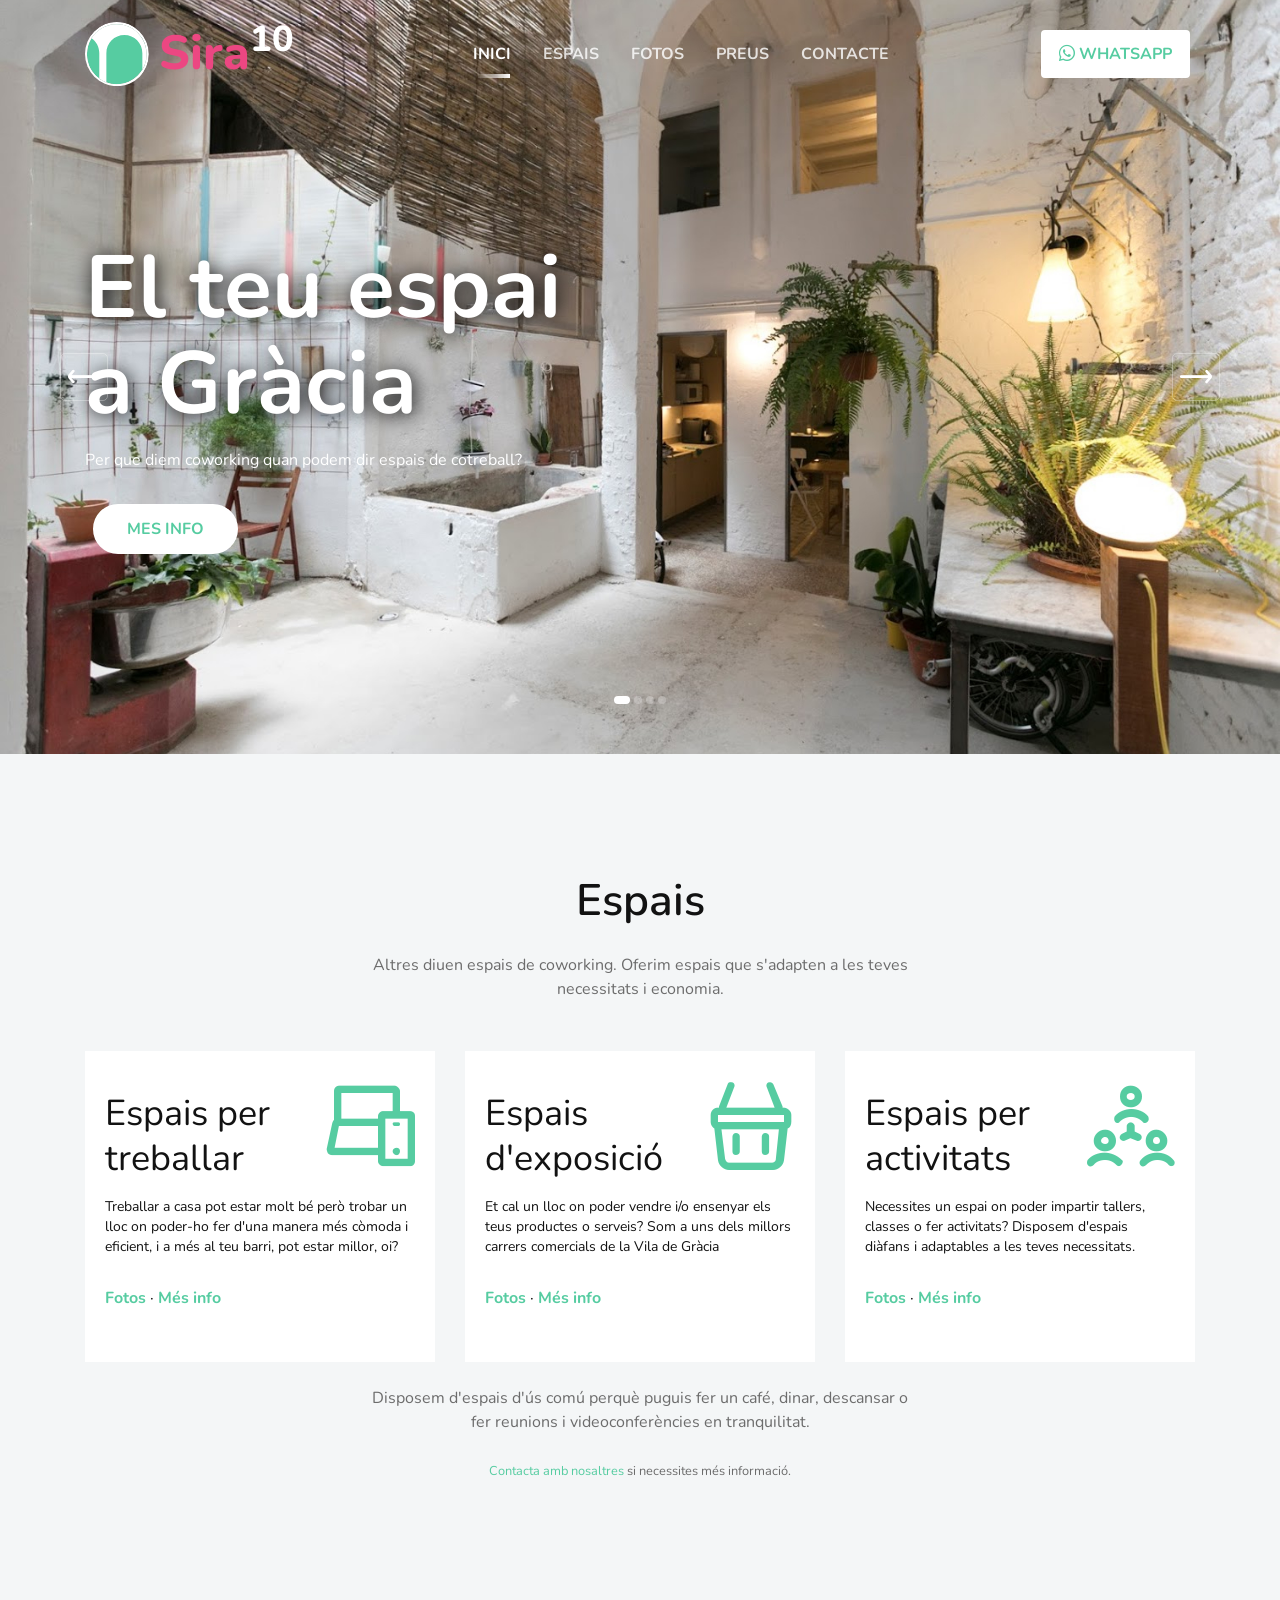
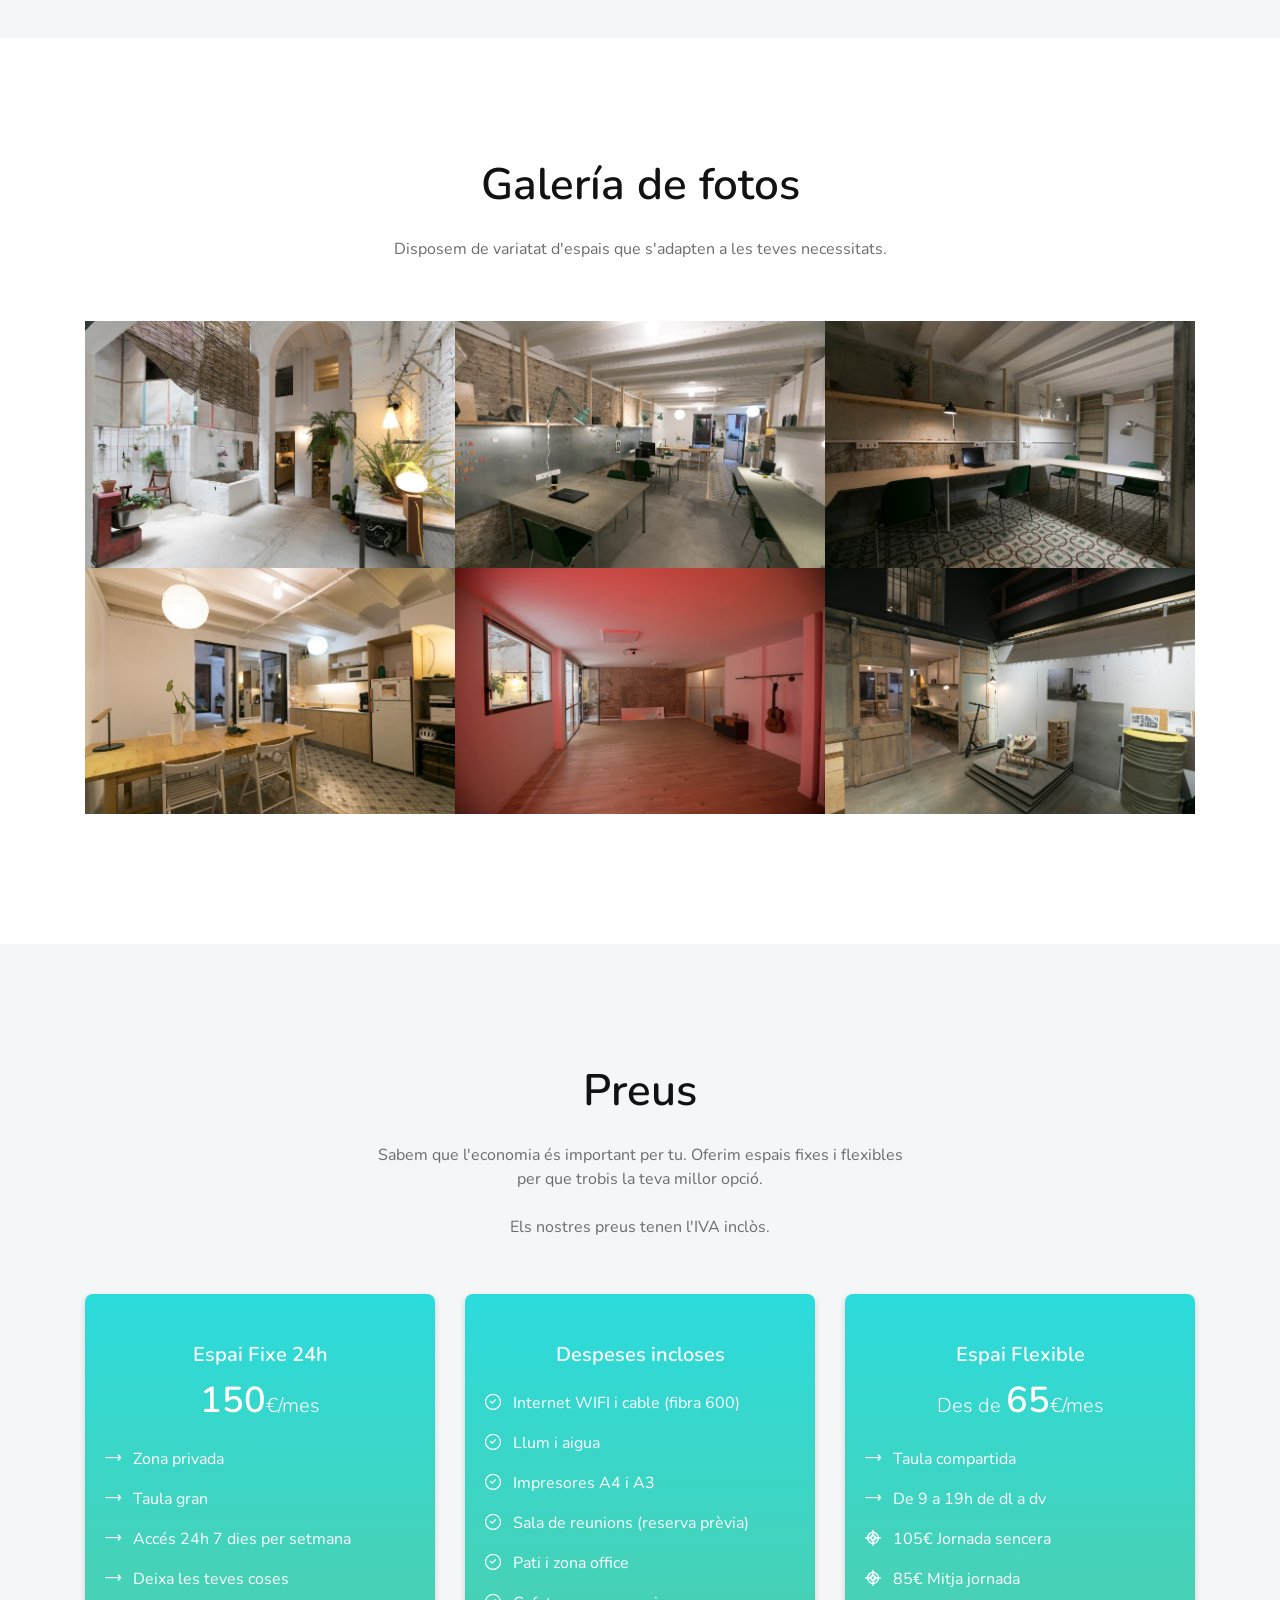
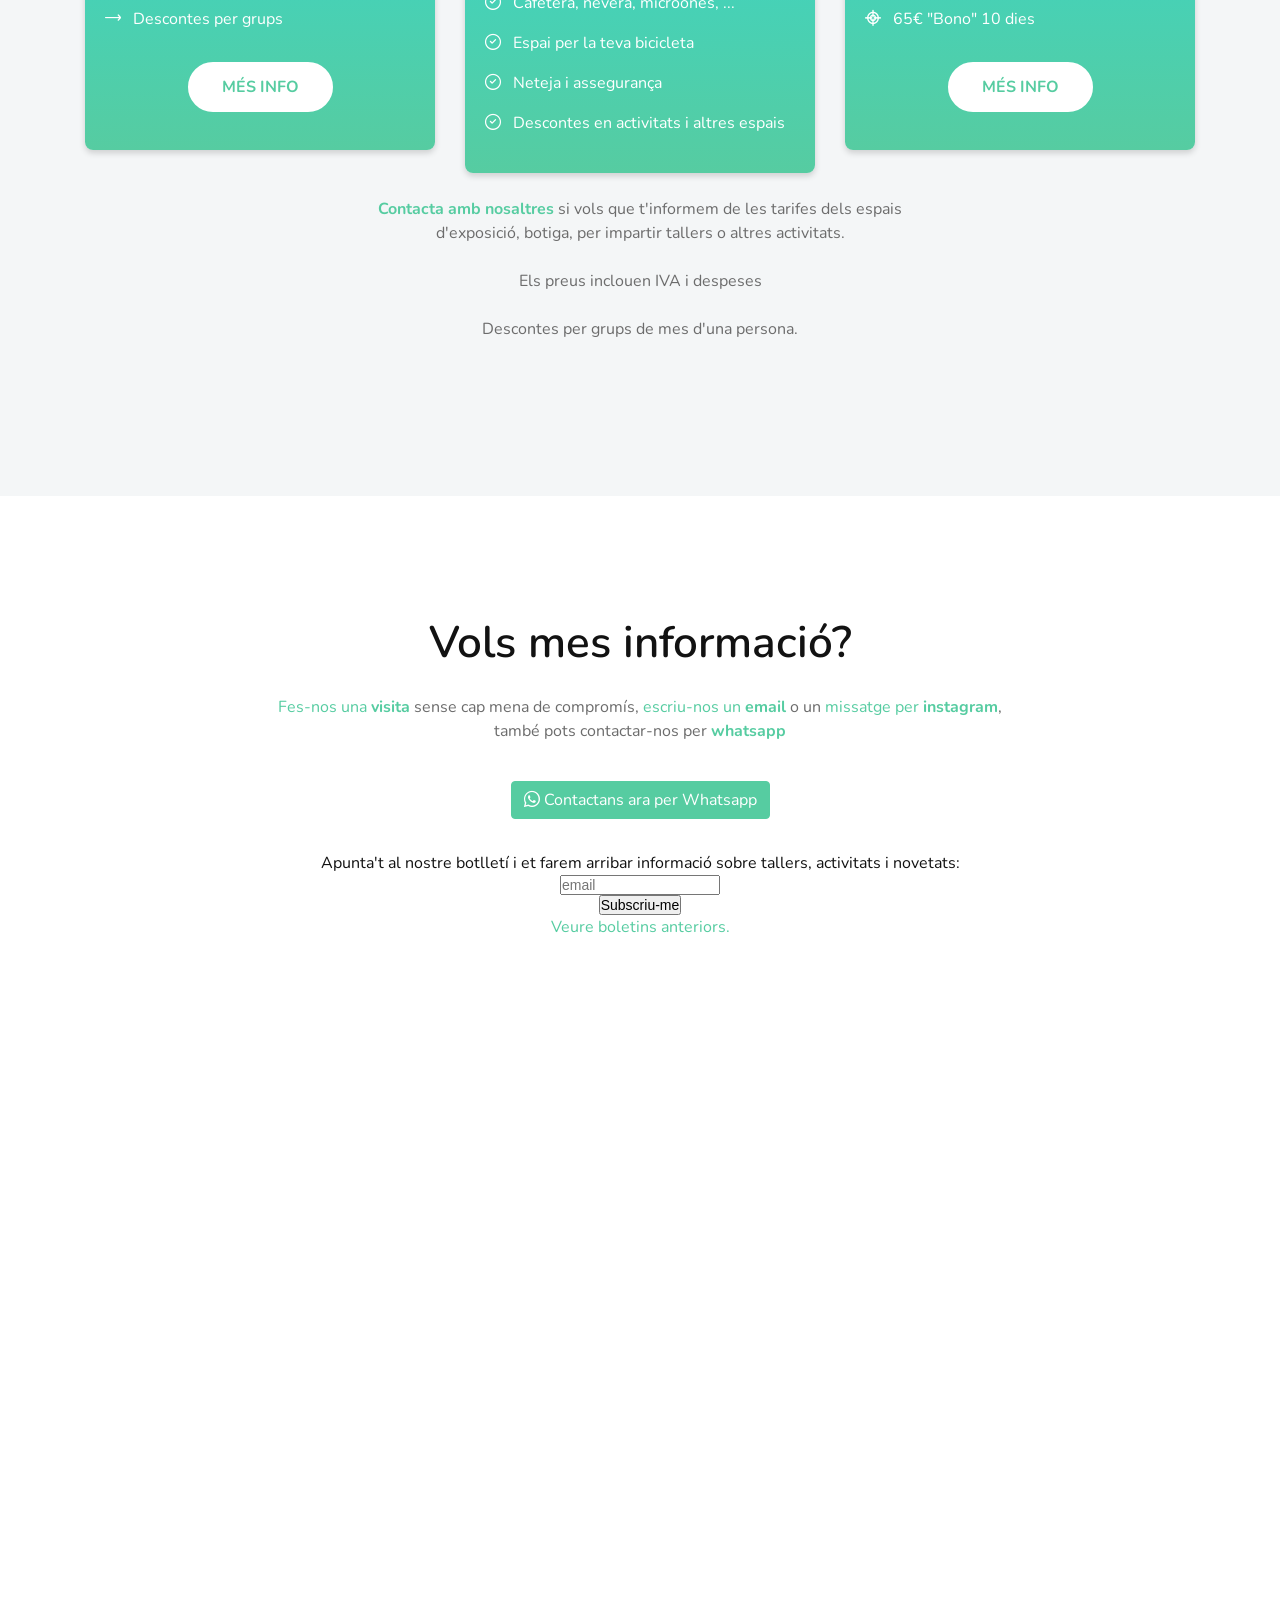
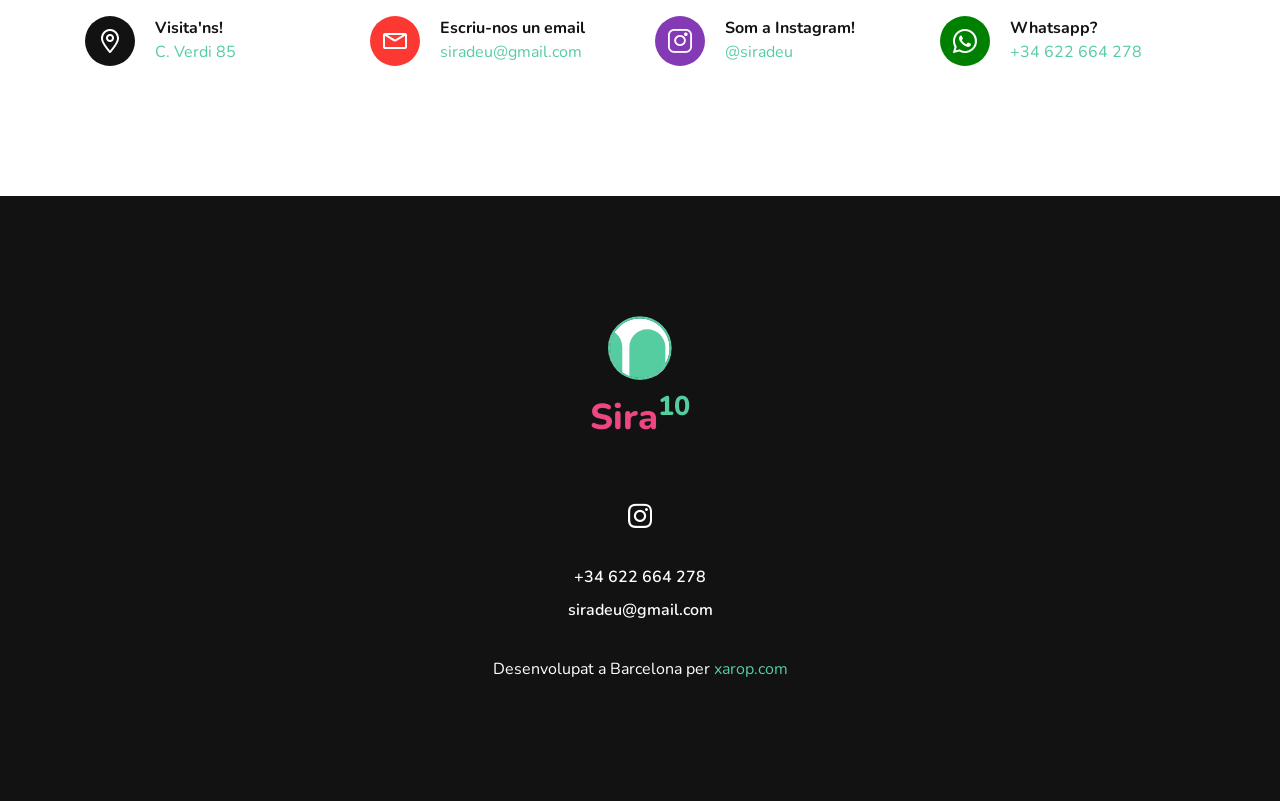
<file: index.html>
<!doctype html>
<html class="no-js" lang="es">

<head>
    <meta charset="utf-8">

    <!--====== Title ======-->
    <title>Sira10 - El teu espai a la Vila de Gràcia :: Coworking Barcelona :: Popup store :: Lloguer de sales</title>

    <meta name="description"
        content="Necessites un espai de treball o per ensenyar i vendre els teus productes o serveis? A Sira10 trobaràs taules i espais per a treballar, expsar i vendre o fer activitats." />
    <meta name="keywords"
        content="Coworking, Gràcia, Barcelona, Vila de Gracia, espais, espai, espais de cotreball, artesania, botiga, popups, popupstore, showrooms, tallers, taller, activitats, sales, sala, lloguer, lloguer de sales per activitats" />
    <meta name="author" content="xarop.com" />
    <link rel="canonical" href="https://siradeu.com" />

    <meta property="og:locale" content="ca_ES" />
    <meta property="og:type" content="website" />
    <meta property="og:title"
        content="Sira10 - El teu espai a la Vila de Gràcia :: Coworking Barcelona  :: Popup store :: Lloguer de sales" />
    <meta property="og:description"
        content="Necessites un espai de treball o per ensenyar i vendre els teus productes o serveis? A Sira10 trobaràs taules i espais per a treballar, expsar i vendre o fer activitats." />
    <meta property="og:url" content="https://siradeu.com" />
    <meta property="og:site_name"
        content="Sira10 - El teu espai a la Vila de Gràcia :: Coworking Barcelona  :: Popup store :: Lloguer de sales" />
    <meta property="og:image" content="https://siradeu.com/assets/images/favicon.png">

    <meta name="twitter:card" content="summary" />
    <meta name="twitter:description"
        content="Necessites un espai de treball o per ensenyar i vendre els teus productes o serveis? A Sira10 trobaràs taules i espais per a treballar, expsar i vendre o fer activitats." />
    <meta name="twitter:image" content="https://siradeu.com/assets/images/favicon.png" />
    <meta name="twitter:title"
        content="Sira10 - El teu espai a la Vila de Gràcia :: Coworking Barcelona  :: Popup store :: Lloguer de sales" />
    <meta name="twitter:creator" content="@somespai" />

    <meta name="viewport" content="width=device-width, initial-scale=1">

    <!--====== Favicon Icon ======-->
    <link rel="shortcut icon" href="assets/images/favicon.png" type="image/png">

    <!--====== Magnific Popup CSS ======-->
    <link rel="stylesheet" href="assets/css/magnific-popup.css">

    <!--====== Slick CSS ======-->
    <link rel="stylesheet" href="assets/css/slick.css">

    <!--====== Line Icons CSS ======-->
    <link rel="stylesheet" href="assets/css/LineIcons.css">

    <!--====== Bootstrap CSS ======-->
    <link rel="stylesheet" href="assets/css/bootstrap.min.css">

    <!--====== Default CSS ======-->
    <link rel="stylesheet" href="assets/css/default.css">

    <!--====== Style CSS ======-->
    <link rel="stylesheet" href="assets/css/style.css?v=7">
    <!-- <link rel="stylesheet" href="assets/_scss/style.css"> -->

    <style>
        @media (max-width: 767px) {
            .navbar-brand h1 {
                font-size: 1.5em;
            }

            .btn-whatsapp {
                font-size: 1.25em !important;
                border-radius: 50% !important;
            }

            .btn-whatsapp span {
                display: none;
            }
        }
    </style>

</head>

<body>

    <!-- Global site tag (gtag.js) - Google Analytics -->
    <script async src="https://www.googletagmanager.com/gtag/js?id=UA-173508824-1"></script>
    <script>
        window.dataLayer = window.dataLayer || [];
        function gtag() { dataLayer.push(arguments); }
        gtag('js', new Date());

        gtag('config', 'UA-173508824-1');
    </script>

    <script
        id="mcjs">!function (c, h, i, m, p) { m = c.createElement(h), p = c.getElementsByTagName(h)[0], m.async = 1, m.src = i, p.parentNode.insertBefore(m, p) }(document, "script", "https://chimpstatic.com/mcjs-connected/js/users/710c14e672275063bc9eb98f7/e2fc80ee4b4cfdcf085393191.js");</script>



    <!--[if IE]>
    <p class="browserupgrade">You are using an <strong>outdated</strong> browser. Please <a href="https://browsehappy.com/">upgrade your browser</a> to improve your experience and security.</p>
    <![endif]-->


    <!--====== PRELOADER PART START ======-->

    <div class="preloader">
        <div class="loader">
            <div class="ytp-spinner">
                <div class="ytp-spinner-container">
                    <div class="ytp-spinner-rotator">
                        <div class="ytp-spinner-left">
                            <div class="ytp-spinner-circle"></div>
                        </div>
                        <div class="ytp-spinner-right">
                            <div class="ytp-spinner-circle"></div>
                        </div>
                    </div>
                </div>
            </div>
        </div>
    </div>

    <!--====== PRELOADER PART ENDS ======-->
    <!--====== NAVBAR TWO PART START ======-->

    <section class="navbar-area">
        <div class="container">
            <div class="row">
                <div class="col-lg-12">
                    <nav class="navbar navbar-expand-lg">

                        <a class="navbar-brand" href="#">
                            <img src="assets/images/logo-2.svg" alt="Logo">
                            <h1>Sira<sup>10</sup></h1>
                        </a>

                        <button class="navbar-toggler" type="button" data-toggle="collapse" data-target="#navbarTwo"
                            aria-controls="navbarTwo" aria-expanded="false" aria-label="Toggle navigation">
                            <span class="toggler-icon"></span>
                            <span class="toggler-icon"></span>
                            <span class="toggler-icon"></span>
                        </button>

                        <div class="collapse navbar-collapse sub-menu-bar" id="navbarTwo">
                            <ul class="navbar-nav m-auto">
                                <li class="nav-item active"><a class="page-scroll" href="#home">Inici</a></li>
                                <li class="nav-item"><a class="page-scroll" href="#services">Espais</a></li>
                                <li class="nav-item"><a class="page-scroll" href="#portfolio">Fotos</a></li>
                                <li class="nav-item"><a class="page-scroll" href="#pricing">Preus</a></li>
                                <!-- <li class="nav-item"><a class="page-scroll" href="#about">Sobre nosaltres</a></li> -->
                                <li class="nav-item"><a class="page-scroll" href="#contact">Contacte</a></li>
                            </ul>
                        </div>



                        <div class="navbar-btn d-sm-inline-block">
                            <ul>
                                <li><a class="solid btn-whatsapp" href="https://wa.me/34622664278" target="_blank"><i
                                            class="lni lni-whatsapp"></i> <span>Whatsapp</span></a></li>
                            </ul>
                        </div>

                    </nav> <!-- navbar -->
                </div>
            </div> <!-- row -->
        </div> <!-- container -->
    </section>

    <!--====== NAVBAR TWO PART ENDS ======-->
    <!--====== SLIDER PART START ======-->

    <section id="home" class="slider_area">
        <div id="carouselThree" class="carousel slide" data-ride="carousel">
            <ol class="carousel-indicators">
                <li data-target="#carouselThree" data-slide-to="0" class="active"></li>
                <li data-target="#carouselThree" data-slide-to="1"></li>
                <li data-target="#carouselThree" data-slide-to="2"></li>
                <li data-target="#carouselThree" data-slide-to="3"></li>
            </ol>

            <div class="carousel-inner">
                <div class="carousel-item carousel-item-0 active">
                    <div class="container">
                        <div class="row">
                            <div class="col-lg-6">
                                <div class="slider-content">
                                    <h1 class="title">El teu espai a Gràcia</h1>
                                    <p class="text">Per que diem coworking quan podem dir espais de cotreball?</p>
                                    <ul class="slider-btn rounded-buttons">
                                        <li><a class="main-btn rounded-one page-scroll" href="#services">MES INFO</a>
                                        </li>
                                        <!-- <li><a class="main-btn rounded-two" href="#">DOWNLOAD</a></li> -->
                                    </ul>
                                </div>
                            </div>
                        </div> <!-- row -->
                    </div> <!-- container -->
                </div> <!-- carousel-item -->



                <div class="carousel-item carousel-item-1">
                    <div class="container">
                        <div class="row">
                            <div class="col-lg-6">
                                <div class="slider-content">
                                    <h1 class="title">Des de 65€ al mes</h1>
                                    <p class="text">Ens adaptem al teu pressupost</p>
                                    <ul class="slider-btn rounded-buttons">
                                        <li><a class="main-btn rounded-one page-scroll" href="#pricing">Veure preus</a>
                                        </li>
                                    </ul>
                                </div> <!-- slider-content -->
                            </div>
                        </div> <!-- row -->
                    </div> <!-- container -->

                </div> <!-- carousel-item -->


                <div class="carousel-item carousel-item-2">
                    <div class="container">
                        <div class="row">
                            <div class="col-lg-6">
                                <div class="slider-content">
                                    <h1 class="title">Espais d'exposició</h1>
                                    <p class="text">Necessites un espai per oferir i vendre els teus productes o
                                        serveis?</p>
                                    <ul class="slider-btn rounded-buttons">
                                        <li><a class="main-btn rounded-one page-scroll" href="#services">Més info</a>
                                        </li>
                                    </ul>
                                </div> <!-- slider-content -->
                            </div>
                        </div> <!-- row -->
                    </div> <!-- container -->

                </div> <!-- carousel-item -->


                <div class="carousel-item carousel-item-3">
                    <div class="container">
                        <div class="row">
                            <div class="col-lg-6">
                                <div class="slider-content">
                                    <h1 class="title">Tallers i activitats</h1>
                                    <p class="text">Disposem del espai que necessites per oferir els teus tallers o fer
                                        activitats</p>
                                    <ul class="slider-btn rounded-buttons">
                                        <li><a class="main-btn rounded-one page-scroll" href="#services">Més info</a>
                                        </li>
                                    </ul>
                                </div> <!-- slider-content -->
                            </div>
                        </div> <!-- row -->
                    </div> <!-- container -->

                </div> <!-- carousel-item -->


            </div>

            <a class="carousel-control-prev" href="#carouselThree" role="button" data-slide="prev">
                <i class="lni lni-arrow-left"></i>
            </a>
            <a class="carousel-control-next" href="#carouselThree" role="button" data-slide="next">
                <i class="lni lni-arrow-right"></i>
            </a>
        </div>
    </section>

    <!--====== SLIDER PART ENDS ======-->
    <!--====== FEATRES TWO PART START ======-->

    <section id="services" class="features-area">
        <div class="container">
            <div class="row justify-content-center">
                <div class="col-lg-6 col-md-10">
                    <div class="section-title text-center pb-10">
                        <h3 class="title">Espais</h3>
                        <p class="text">Altres diuen espais de coworking. Oferim espais que s'adapten a les teves
                            necessitats i economia.</p>
                    </div> <!-- row -->
                </div>
            </div> <!-- row -->
            <div class="row justify-content-center">
                <div class="col-lg-4 col-md-7 col-sm-9">
                    <div class="single-features mt-40">
                        <div class="features-title-icon d-flex justify-content-between">
                            <h4 class="features-title"><a href="#">Espais per treballar</a></h4>
                            <div class="features-icon">
                                <i class="lni  lni-laptop-phone"></i>

                            </div>
                        </div>
                        <div class="features-content">
                            <p class="text">Treballar a casa pot estar molt bé però trobar un lloc on poder-ho fer d'una
                                manera més còmoda i eficient, i a més al teu barri, pot estar millor, oi?</p>
                            <a class="features-btn page-scroll" href="#portfolio">Fotos</a> ·
                            <a class="features-btn page-scroll" href="#pricing">Més info</a>
                        </div>
                    </div> <!-- single features -->
                </div>
                <div class="col-lg-4 col-md-7 col-sm-9">
                    <div class="single-features mt-40">
                        <div class="features-title-icon d-flex justify-content-between">
                            <h4 class="features-title"><a href="#">Espais d'exposició</a></h4>
                            <div class="features-icon">
                                <i class="lni lni-shopping-basket"></i>

                            </div>
                        </div>
                        <div class="features-content">
                            <p class="text">Et cal un lloc on poder vendre i/o ensenyar els teus productes o serveis?
                                Som a uns dels millors carrers comercials de la Vila de Gràcia</p>
                            <a class="features-btn page-scroll" href="#portfolio">Fotos</a> ·
                            <a class="features-btn page-scroll" href="#contact">Més info</a>
                        </div>
                    </div> <!-- single features -->
                </div>
                <div class="col-lg-4 col-md-7 col-sm-9">
                    <div class="single-features mt-40">
                        <div class="features-title-icon d-flex justify-content-between">
                            <h4 class="features-title"><a href="#">Espais per activitats</a></h4>
                            <div class="features-icon">
                                <i class="lni lni-network"></i>

                            </div>
                        </div>
                        <div class="features-content">
                            <p class="text">Necessites un espai on poder impartir tallers, classes o fer activitats?
                                Disposem d'espais diàfans i adaptables a les teves necessitats.</p>
                            <a class="features-btn page-scroll" href="#portfolio">Fotos</a> ·
                            <a class="features-btn page-scroll" href="#contact">Més info</a>
                        </div>
                    </div> <!-- single features -->
                </div>
            </div> <!-- row -->

            <div class="row justify-content-center">
                <div class="col-lg-6 col-md-10">
                    <div class="section-title text-center pb-25">
                        <p class="text">Disposem d'espais d'ús comú perquè puguis fer un café, dinar, descansar o fer
                            reunions i videoconferències en tranquilitat.</p>
                        <p class="text"><small><a href="#contact" class="page-scroll">Contacta amb nosaltres</a> si
                                necessites més informació.</small></p>
                    </div> <!-- section title -->
                </div>
            </div> <!-- row -->

        </div> <!-- container -->
    </section>

    <!--====== FEATRES TWO PART ENDS ======-->
    <!--====== PORTFOLIO PART START ======-->

    <section id="portfolio" class="portfolio-area portfolio-four pb-100">
        <div class="container">
            <div class="row justify-content-center">
                <div class="col-lg-6 col-md-10">
                    <div class="section-title text-center pb-10">
                        <h3 class="title">Galería de fotos</h3>
                        <p class="text">Disposem de variatat d'espais que s'adapten a les teves necessitats.</p>
                    </div> <!-- section title -->
                </div>
            </div> <!-- row -->
            <div class="row">

                <div class="col-lg-12 col-md-12">
                    <div class="row no-gutters grid mt-50">

                        <div class="col-lg-4 col-sm-6 marketing-4 research-4">
                            <div class="single-portfolio">
                                <div class="portfolio-image">
                                    <img src="assets/images/portfolio/pati.jpg" alt="">
                                    <div class="portfolio-overlay d-flex align-items-center justify-content-center">
                                        <div class="portfolio-content">
                                            <div class="portfolio-icon">
                                                <a class="image-popup" href="assets/images/portfolio/pati.jpg"><i
                                                        class="lni lni-zoom-in"></i></a>

                                            </div>
                                            <div class="portfolio-icon">
                                                <!-- <a href="#"><i class="lni lni-link"></i></a> -->
                                                <a>Pati</a>

                                            </div>
                                        </div>
                                    </div>
                                </div>
                            </div> <!-- single portfolio -->
                        </div>

                        <div class="col-lg-4 col-sm-6 branding-4 marketing-4">
                            <div class="single-portfolio">
                                <div class="portfolio-image">
                                    <img src="assets/images/portfolio/coworking.jpg" alt="">
                                    <div class="portfolio-overlay d-flex align-items-center justify-content-center">
                                        <div class="portfolio-content">
                                            <div class="portfolio-icon">
                                                <a class="image-popup" href="assets/images/portfolio/coworking.jpg"><i
                                                        class="lni lni-zoom-in"></i></a>

                                            </div>
                                            <div class="portfolio-icon">
                                                <!-- <a href="#"><i class="lni lni-link"></i></a> -->
                                                <a>Cotreball</a>

                                            </div>
                                        </div>
                                    </div>
                                </div>
                            </div> <!-- single portfolio -->
                        </div>

                        <div class="col-lg-4 col-sm-6 marketing-4">
                            <div class="single-portfolio">
                                <div class="portfolio-image">
                                    <img src="assets/images/portfolio/altell.jpg" alt="">
                                    <div class="portfolio-overlay d-flex align-items-center justify-content-center">
                                        <div class="portfolio-content">
                                            <div class="portfolio-icon">
                                                <a class="image-popup" href="assets/images/portfolio/altell.jpg"><i
                                                        class="lni lni-zoom-in"></i></a>

                                            </div>
                                            <div class="portfolio-icon">
                                                <!-- <a href="#"><i class="lni lni-link"></i></a> -->
                                                <a>Cotreball</a>

                                            </div>
                                        </div>
                                    </div>
                                </div>
                            </div> <!-- single portfolio -->
                        </div>

                        <div class="col-lg-4 col-sm-6 branding-4 planning-4">
                            <div class="single-portfolio">
                                <div class="portfolio-image">
                                    <img src="assets/images/portfolio/cuina.jpg" alt="">
                                    <div class="portfolio-overlay d-flex align-items-center justify-content-center">
                                        <div class="portfolio-content">
                                            <div class="portfolio-icon">
                                                <a class="image-popup" href="assets/images/portfolio/cuina.jpg"><i
                                                        class="lni lni-zoom-in"></i></a>

                                            </div>
                                            <div class="portfolio-icon">
                                                <!-- <a href="#"><i class="lni lni-link"></i></a> -->
                                                <a>Cuina</a>

                                            </div>
                                        </div>
                                    </div>
                                </div>
                            </div> <!-- single portfolio -->
                        </div>


                        <div class="col-lg-4 col-sm-6 planning-4 research-4">
                            <div class="single-portfolio">
                                <div class="portfolio-image">
                                    <img src="assets/images/portfolio/sala.jpg" alt="">
                                    <div class="portfolio-overlay d-flex align-items-center justify-content-center">
                                        <div class="portfolio-content">
                                            <div class="portfolio-icon">
                                                <a class="image-popup" href="assets/images/portfolio/sala.jpg"><i
                                                        class="lni lni-zoom-in"></i></a>

                                            </div>
                                            <div class="portfolio-icon">
                                                <!-- <a href="#"><i class="lni lni-link"></i></a> -->
                                                <a>Sala</a>

                                            </div>
                                        </div>
                                    </div>
                                </div>
                            </div> <!-- single portfolio -->
                        </div>

                        <div class="col-lg-4 col-sm-6 marketing-4">
                            <div class="single-portfolio">
                                <div class="portfolio-image">
                                    <img src="assets/images/portfolio/botiga.jpg" alt="">
                                    <div class="portfolio-overlay d-flex align-items-center justify-content-center">
                                        <div class="portfolio-content">
                                            <div class="portfolio-icon">
                                                <a class="image-popup" href="assets/images/portfolio/botiga.jpg"><i
                                                        class="lni lni-zoom-in"></i></a>

                                            </div>
                                            <div class="portfolio-icon">
                                                <!-- <a href="#"><i class="lni lni-link"></i></a> -->
                                                <a>Botiga</a>

                                            </div>
                                        </div>
                                    </div>
                                </div>
                            </div> <!-- single portfolio -->
                        </div>

                    </div> <!-- row -->
                </div>
            </div> <!-- row -->
        </div> <!-- container -->
    </section>

    <!--====== PORTFOLIO PART ENDS ======-->
    <!--====== PRINICNG START ======-->

    <section id="pricing" class="pricing-area ">
        <div class="container">
            <div class="row justify-content-center">
                <div class="col-lg-6 col-md-10">
                    <div class="section-title text-center pb-25">
                        <h3 class="title">Preus</h3>
                        <p class="text">Sabem que l'economia és important per tu. Oferim espais fixes i flexibles per
                            que trobis la teva millor opció.</p>
                        <p class="text">Els nostres preus tenen l'IVA inclòs.</p>
                    </div> <!-- section title -->
                </div>
            </div> <!-- row -->
            <div class="row justify-content-center">
                <div class="col-lg-4 col-md-7 col-sm-9">
                    <div class="pricing-style mt-30">
                        <div class="pricing-header text-center">
                            <h5 class="sub-title">Espai Fixe 24h</h5>
                            <p class="month"><span class="price">150 </span>€/mes</p>
                        </div>
                        <div class="pricing-list">
                            <ul>
                                <li><i class="lni lni-arrow-right"></i> Zona privada </li>
                                <li><i class="lni lni-arrow-right"></i> Taula gran </li>
                                <li><i class="lni lni-arrow-right"></i> Accés 24h 7 dies per setmana </li>
                                <li><i class="lni lni-arrow-right"></i> Deixa les teves coses</li>
                                <li><i class="lni lni-arrow-right"></i> Descontes per grups</li>
                            </ul>
                        </div>
                        <div class="pricing-btn rounded-buttons text-center">
                            <a class="main-btn rounded-one page-scroll" href="#contact">MÉS INFO</a>
                        </div>
                    </div> <!-- pricing style one -->
                </div>

                <div class="col-lg-4 col-md-7 col-sm-9">
                    <div class="pricing-style mt-30">
                        <div class="pricing-header text-center">
                            <h5 class="sub-title">Despeses incloses</h5>
                            <!-- <p class="month">en totes les modalitats</p> -->
                            <!-- <p class="month">des de <span class="price">50 </span>€/mes</p> -->
                        </div>
                        <div class="pricing-list">
                            <ul>
                                <!-- <li><strong><i class="lni lni-checkmark-circle"></i> Espai flexible temps parcial:</strong></li>
                                <li><i class="lni lni-arrow-right"></i> <strong>Mitja jornada</strong>: 75 €/mes</li>
                                <li><i class="lni lni-arrow-right"></i> <strong>Bono 10 dies</strong>: 50 €</li> -->
                                <li><i class="lni lni-checkmark-circle"></i> Internet WIFI i cable (fibra 600)</li>
                                <li><i class="lni lni-checkmark-circle"></i> Llum i aigua</li>
                                <li><i class="lni lni-checkmark-circle"></i> Impresores A4 i A3</li>
                                <li><i class="lni lni-checkmark-circle"></i> Sala de reunions (reserva prèvia)</li>
                                <li><i class="lni lni-checkmark-circle"></i> Pati i zona office</li>
                                <li><i class="lni lni-checkmark-circle"></i> Cafetera, nevera, microones, ...</li>
                                <li><i class="lni lni-checkmark-circle"></i> Espai per la teva bicicleta</li>
                                <li><i class="lni lni-checkmark-circle"></i> Neteja i assegurança</li>
                                <li><i class="lni lni-checkmark-circle"></i> Descontes en activitats i altres espais
                                </li>
                            </ul>
                        </div>
                        <!-- <div class="pricing-btn rounded-buttons text-center">
                            <a class="main-btn rounded-one page-scroll" href="#contact">MÉS INFO</a>
                        </div> -->
                    </div> <!-- pricing style one -->
                </div>


                <div class="col-lg-4 col-md-7 col-sm-9">
                    <div class="pricing-style mt-30">
                        <div class="pricing-header text-center">
                            <h5 class="sub-title">Espai Flexible</h5>
                            <p class="month">Des de <span class="price">65 </span>€/mes</p>
                        </div>
                        <div class="pricing-list">
                            <ul>
                                <li><i class="lni lni-arrow-right"></i> Taula compartida</li>
                                <li><i class="lni lni-arrow-right"></i> De 9 a 19h de dl a dv</li>
                                <li><i class="lni lni-target"></i> 105€ Jornada sencera </li>
                                <li><i class="lni lni-target"></i> 85€ Mitja jornada </li>
                                <li><i class="lni lni-target"></i> 65€ "Bono" 10 dies</li>
                            </ul>
                        </div>
                        <div class="pricing-btn rounded-buttons text-center">
                            <a class="main-btn rounded-one page-scroll" href="#contact">MÉS INFO</a>
                        </div>
                    </div> <!-- pricing style one -->
                </div>

            </div> <!-- row -->

            <div class="row justify-content-center">
                <div class="col-lg-6 col-md-10">
                    <div class="section-title text-center pb-25">

                        <p class="text"><strong><a class=" page-scroll" href="#contact">Contacta amb
                                    nosaltres</a></strong> si vols que t'informem de les tarifes dels espais
                            d'exposició, botiga, per impartir tallers o altres activitats.</p>
                        <p class="text">Els preus inclouen IVA i despeses</p>
                        <p class="text">Descontes per grups de mes d'una persona.</p>
                    </div> <!-- section title -->
                </div>
            </div> <!-- row -->
        </div> <!-- container -->
    </section>

    <!--====== PRINICNG ENDS ======-->





    <!--====== CONTACT PART START ======-->
    <section id="contact" class="contact-area">
        <div class="container">
            <div class="row justify-content-center">
                <div class="col-lg-8 col-md-10">
                    <div class="section-title text-center pb-30">
                        <h3 class="title">Vols mes informació?</h3>
                        <p class="text"><a href="https://www.google.com/maps/place/Carrer+de+Verdi,+85,+08012+Barcelona"
                                target="_blank">
                                Fes-nos una <strong>visita</strong></a> sense cap mena de compromís,
                            <a href="mailto:siradeu@gmail.com">escriu-nos un <strong>email</strong></a>
                            o un <a href="https://www.instagram.com/siradeu/">missatge per
                                <strong>instagram</strong></a>,
                            també pots contactar-nos per <a
                                href="https://wa.me/34622664278"><strong>whatsapp</strong></a>
                        </p>

                        <h2 style="margin:2rem;">
                            <a class="solid btn btn-whatsapp" href="https://wa.me/34622664278" target="_blank"><i
                                    class="lni lni-whatsapp"></i> <span>Contactans ara per Whatsapp</span></a>
                        </h2>

                        <p>Apunta't al nostre botlletí i et farem arribar informació sobre tallers, activitats i
                            novetats:</p>





                        <!-- Begin Mailchimp Signup Form -->
                        <link href="//cdn-images.mailchimp.com/embedcode/horizontal-slim-10_7.css" rel="stylesheet"
                            type="text/css">
                        <style type="text/css">
                            #mc_embed_signup {
                                background: #fff;
                                clear: left;
                                font: 14px Helvetica, Arial, sans-serif;
                                width: 100%;
                            }

                            /* Add your own Mailchimp form style overrides in your site stylesheet or in this style block.
	   We recommend moving this block and the preceding CSS link to the HEAD of your HTML file. */
                        </style>
                        <div id="mc_embed_signup">
                            <form
                                action="https://espaigracia.us10.list-manage.com/subscribe/post?u=710c14e672275063bc9eb98f7&amp;id=bdc5520a24"
                                method="post" id="mc-embedded-subscribe-form" name="mc-embedded-subscribe-form"
                                class="validate" target="_blank" novalidate>
                                <div id="mc_embed_signup_scroll">
                                    <!-- <label for="mce-EMAIL">Subscriu-te per rebre info d'activitats i tallers</label> -->
                                    <input type="email" value="" name="EMAIL" class="email" id="mce-EMAIL"
                                        placeholder="email" required>
                                    <!-- real people should not fill this in and expect good things - do not remove this or risk form bot signups-->
                                    <div style="position: absolute; left: -5000px;" aria-hidden="true"><input
                                            type="text" name="b_710c14e672275063bc9eb98f7_bdc5520a24" tabindex="-1"
                                            value=""></div>
                                    <div class="clear"><input type="submit" value="Subscriu-me" name="subscribe"
                                            id="mc-embedded-subscribe" class="button"></div>
                                </div>
                            </form>
                        </div>

                        <!--End mc_embed_signup-->

                        <p><a href="https://us10.campaign-archive.com/home/?u=710c14e672275063bc9eb98f7&id=bdc5520a24"
                                target="_blank">Veure boletins anteriors.</a></p>



                    </div> <!-- section title -->
                </div>
            </div> <!-- row -->
            <div class="row">
                <div class="col-lg-12">
                    <div class="contact-map mt-30">
                        <iframe
                            src="https://www.google.com/maps/embed?pb=!1m18!1m12!1m3!1d2992.5644731520706!2d2.1530705157273693!3d41.40526380284914!2m3!1f0!2f0!3f0!3m2!1i1024!2i768!4f13.1!3m3!1m2!1s0x12a4a2bcb13d6c21%3A0xb90ea017f4ee6206!2sCarrer%20de%20Verdi%2C%2085%2C%2008012%20Barcelona!5e0!3m2!1sca!2ses!4v1596656852370!5m2!1sca!2ses"
                            width="600" height="450" frameborder="0" style="border:0;" allowfullscreen=""
                            aria-hidden="false" tabindex="0"></iframe>
                    </div> <!-- row -->
                </div>
            </div> <!-- row -->
            <div class="contact-info pt-30">
                <div class="row">
                    <div class="col-lg-3 col-md-6">
                        <div class="single-contact-info contact-color-1 mt-30 d-flex ">
                            <div class="contact-info-icon">
                                <i class="lni lni-map-marker"></i>
                            </div>
                            <div class="contact-info-content media-body">
                                <p class="text"> <strong>Visita'ns!</strong></p>
                                <p class="text"> <a
                                        href="https://www.google.com/maps/place/Carrer+de+Verdi,+85,+08012+Barcelona"
                                        target="_blank">C. Verdi 85</a></p>
                            </div>
                        </div> <!-- single contact info -->
                    </div>
                    <div class="col-lg-3 col-md-6">
                        <div class="single-contact-info contact-color-2 mt-30 d-flex ">
                            <div class="contact-info-icon">
                                <i class="lni lni-envelope"></i>
                            </div>
                            <div class="contact-info-content media-body">
                                <p class="text"><strong>Escriu-nos un email</strong></p>
                                <p class="text"><a href="mailto:siradeu@gmail.com">siradeu@gmail.com</a></p>
                            </div>
                        </div> <!-- single contact info -->
                    </div>

                    <div class="col-lg-3 col-md-6">
                        <div class="single-contact-info contact-color-4 mt-30 d-flex ">
                            <div class="contact-info-icon">
                                <i class="lni lni-instagram"></i>
                            </div>
                            <div class="contact-info-content media-body">
                                <p class="text"><strong>Som a Instagram!</strong></p>
                                <p class="text"><a href="https://www.instagram.com/siradeu/">@siradeu</a></p>
                            </div>
                        </div> <!-- single contact info -->
                    </div>

                    <div class="col-lg-3 col-md-6">
                        <div class="single-contact-info contact-color-3 mt-30 d-flex ">
                            <div class="contact-info-icon">
                                <i class="lni lni-whatsapp"></i>
                            </div>
                            <div class="contact-info-content media-body">
                                <p class="text"><strong>Whatsapp?</strong></p>
                                <p class="text"><a href="https://wa.me/34622664278">+34 622 664 278</a></p>
                            </div>
                        </div> <!-- single contact info -->
                    </div>
                </div> <!-- row -->
            </div> <!-- contact info -->
        </div> <!-- row -->
        </div> <!-- container -->
    </section>
    <!--====== CONTACT PART ENDS ======-->

    <section id="instagram" class="instagram-area">
        <script src="https://apps.elfsight.com/p/platform.js" defer></script>
        <div class="elfsight-app-6ee501b6-8dc3-4ac4-a0bf-9ccf41711311"></div>
    </section>

    <!--====== FOOTER PART START ======-->

    <section class="footer-area footer-dark">
        <div class="container">
            <div class="row justify-content-center">
                <div class="col-lg-6">
                    <div class="footer-logo text-center">
                        <a class="mt-30" href="#">
                            <img src="assets/images/logo.svg" alt="Logo">
                            <h2>Sira<sup>10</sup></h2>
                        </a>

                    </div> <!-- footer logo -->
                    <ul class="social text-center mt-60">
                        <!-- <li><a href="https://facebook.com/siradeu"><i class="lni lni-facebook-filled"></i></a></li> -->
                        <!-- <li><a href="https://twitter.com/somespai" target="_blank"><i class="lni lni-twitter-original"></i></a></li> -->
                        <li><a href="https://instagram.com/siradeu" target="_blank"><i
                                    class="lni lni-instagram-original"></i></a></li>
                        <!-- <li><a href="#"><i class="lni lni-linkedin-original"></i></a></li> -->
                    </ul> <!-- social -->
                    <div class="footer-support text-center">
                        <a href="tel:+34622664278"><span class="number">+34 622 664 278</span></a><br />
                        <a href="mailto:siradeu@gmail.com"><span class="mail">siradeu@gmail.com</span></a>
                    </div>
                    <div class="copyright text-center mt-35">
                        <p class="text">Desenvolupat a Barcelona per <a href="https://xarop.com"
                                rel="nofollow">xarop.com</a></p>
                    </div> <!--  copyright -->
                </div>
            </div> <!-- row -->
        </div> <!-- container -->
    </section>

    <!--====== FOOTER PART ENDS ======-->

    <!--====== BACK TOP TOP PART START ======-->

    <a href="#" class="back-to-top"><i class="lni lni-chevron-up"></i></a>

    <!--====== BACK TOP TOP PART ENDS ======-->

    <!--====== Jquery js ======-->
    <script src="assets/js/vendor/jquery-1.12.4.min.js"></script>
    <script src="assets/js/vendor/modernizr-3.7.1.min.js"></script>

    <!--====== Bootstrap js ======-->
    <script src="assets/js/popper.min.js"></script>
    <script src="assets/js/bootstrap.min.js"></script>

    <!--====== Slick js ======-->
    <script src="assets/js/slick.min.js"></script>

    <!--====== Magnific Popup js ======-->
    <script src="assets/js/jquery.magnific-popup.min.js"></script>

    <!--====== Ajax Contact js ======-->
    <script src="assets/js/ajax-contact.js"></script>

    <!--====== Isotope js ======-->
    <script src="assets/js/imagesloaded.pkgd.min.js"></script>
    <script src="assets/js/isotope.pkgd.min.js"></script>

    <!--====== Scrolling Nav js ======-->
    <script src="assets/js/jquery.easing.min.js"></script>
    <script src="assets/js/scrolling-nav.js"></script>

    <!--====== Main js ======-->
    <script src="assets/js/main.js"></script>

</body>

</html>
</file>
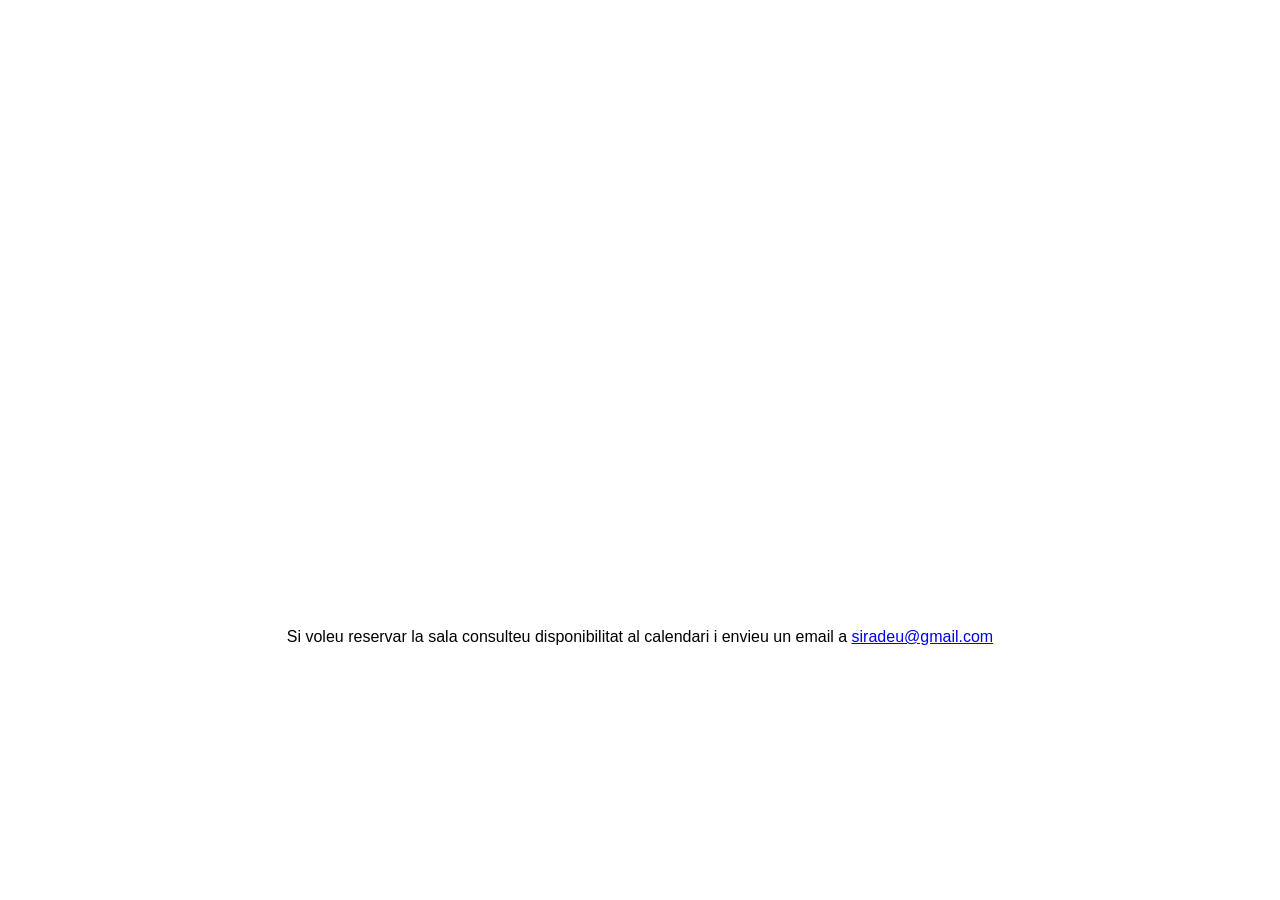
<file: cal/index.html>
<!doctype html>
<html class="no-js" lang="es">

<head>
    <meta charset="utf-8">
    <title>Sira10</title>
    <link rel="shortcut icon" href="https://siradeu.com/assets/images/favicon.png" type="image/png">
<style>
    body {
        text-align: center;
        font-family: Verdana, Geneva, Tahoma, sans-serif;
    }
    iframe {
        max-width: 100%;
    }
</style>
</head>

<body>

    <iframe src="https://calendar.google.com/calendar/embed?height=600&amp;wkst=2&amp;bgcolor=%23ffffff&amp;ctz=Europe%2FMadrid&amp;src=b29mZzRobDVhNHVtYzczMnJndXVta2ZkNzhAZ3JvdXAuY2FsZW5kYXIuZ29vZ2xlLmNvbQ&amp;src=YTV1aXVxbnNtMXY5dWpnZDBjNXU4cHRjZzRAZ3JvdXAuY2FsZW5kYXIuZ29vZ2xlLmNvbQ&amp;src=bWh0MzA1NWQ3YTI4bDE2ZjBmYjhuYzRjOTBAZ3JvdXAuY2FsZW5kYXIuZ29vZ2xlLmNvbQ&amp;src=Y2Euc3BhaW4jaG9saWRheUBncm91cC52LmNhbGVuZGFyLmdvb2dsZS5jb20&amp;color=%238E24AA&amp;color=%237CB342&amp;color=%23EF6C00&amp;color=%230B8043&amp;mode=WEEK&amp;showCalendars=1&amp;title=Sira10" style="border-width:0" width="800" height="600" frameborder="0" scrolling="no"></iframe>

    <p>
        Si voleu reservar la sala consulteu disponibilitat al calendari i envieu un email a <a href="mailto:siradeu@gmail.com?subject=Reservar sala&body=Dia i hora" target="_blank">siradeu@gmail.com</a>

    </p>

</body>

</html>
</file>
<file: assets/css/default.css>
/* Deafult Margin & Padding */
/*-- Margin Top --*/
.mt-5 {
	margin-top: 5px;
}
.mt-10 {
	margin-top: 10px;
}
.mt-15 {
	margin-top: 15px;
}
.mt-20 {
	margin-top: 20px;
}
.mt-25 {
	margin-top: 25px;
}
.mt-30 {
	margin-top: 30px;
}
.mt-35 {
	margin-top: 35px;
}
.mt-40 {
	margin-top: 40px;
}
.mt-45 {
	margin-top: 45px;
}
.mt-50 {
	margin-top: 50px;
}
.mt-55 {
	margin-top: 55px;
}
.mt-60 {
	margin-top: 60px;
}
.mt-65 {
	margin-top: 65px;
}
.mt-70 {
	margin-top: 70px;
}
.mt-75 {
	margin-top: 75px;
}
.mt-80 {
	margin-top: 80px;
}
.mt-85 {
	margin-top: 85px;
}
.mt-90 {
	margin-top: 90px;
}
.mt-95 {
	margin-top: 95px;
}
.mt-100 {
	margin-top: 100px;
}
.mt-105 {
	margin-top: 105px;
}
.mt-110 {
	margin-top: 110px;
}
.mt-115 {
	margin-top: 115px;
}
.mt-120 {
	margin-top: 120px;
}
.mt-125 {
	margin-top: 125px;
}
.mt-130 {
	margin-top: 130px;
}
.mt-135 {
	margin-top: 135px;
}
.mt-140 {
	margin-top: 140px;
}
.mt-145 {
	margin-top: 145px;
}
.mt-150 {
	margin-top: 150px;
}
.mt-155 {
	margin-top: 155px;
}
.mt-160 {
	margin-top: 160px;
}
.mt-165 {
	margin-top: 165px;
}
.mt-170 {
	margin-top: 170px;
}
.mt-175 {
	margin-top: 175px;
}
.mt-180 {
	margin-top: 180px;
}
.mt-185 {
	margin-top: 185px;
}
.mt-190 {
	margin-top: 190px;
}
.mt-195 {
	margin-top: 195px;
}
.mt-200 {
	margin-top: 200px;
}
/*-- Margin Bottom --*/

.mb-5 {
	margin-bottom: 5px;
}
.mb-10 {
	margin-bottom: 10px;
}
.mb-15 {
	margin-bottom: 15px;
}
.mb-20 {
	margin-bottom: 20px;
}
.mb-25 {
	margin-bottom: 25px;
}
.mb-30 {
	margin-bottom: 30px;
}
.mb-35 {
	margin-bottom: 35px;
}
.mb-40 {
	margin-bottom: 40px;
}
.mb-45 {
	margin-bottom: 45px;
}
.mb-50 {
	margin-bottom: 50px;
}
.mb-55 {
	margin-bottom: 55px;
}
.mb-60 {
	margin-bottom: 60px;
}
.mb-65 {
	margin-bottom: 65px;
}
.mb-70 {
	margin-bottom: 70px;
}
.mb-75 {
	margin-bottom: 75px;
}
.mb-80 {
	margin-bottom: 80px;
}
.mb-85 {
	margin-bottom: 85px;
}
.mb-90 {
	margin-bottom: 90px;
}
.mb-95 {
	margin-bottom: 95px;
}
.mb-100 {
	margin-bottom: 100px;
}
.mb-105 {
	margin-bottom: 105px;
}
.mb-110 {
	margin-bottom: 110px;
}
.mb-115 {
	margin-bottom: 115px;
}
.mb-120 {
	margin-bottom: 120px;
}
.mb-125 {
	margin-bottom: 125px;
}
.mb-130 {
	margin-bottom: 130px;
}
.mb-135 {
	margin-bottom: 135px;
}
.mb-140 {
	margin-bottom: 140px;
}
.mb-145 {
	margin-bottom: 145px;
}
.mb-150 {
	margin-bottom: 150px;
}
.mb-155 {
	margin-bottom: 155px;
}
.mb-160 {
	margin-bottom: 160px;
}
.mb-165 {
	margin-bottom: 165px;
}
.mb-170 {
	margin-bottom: 170px;
}
.mb-175 {
	margin-bottom: 175px;
}
.mb-180 {
	margin-bottom: 180px;
}
.mb-185 {
	margin-bottom: 185px;
}
.mb-190 {
	margin-bottom: 190px;
}
.mb-195 {
	margin-bottom: 195px;
}
.mb-200 {
	margin-bottom: 200px;
}
/*-- margin left --*/
.ml-5 {
	margin-left: 5px;
}
.ml-10 {
	margin-left: 10px;
}
.ml-15 {
	margin-left: 15px;
}
.ml-20 {
	margin-left: 20px;
}
.ml-25 {
	margin-left: 25px;
}
.ml-30 {
	margin-left: 30px;
}
.ml-35 {
	margin-left: 35px;
}
.ml-40 {
	margin-left: 40px;
}
.ml-45 {
	margin-left: 45px;
}
.ml-50 {
	margin-left: 50px;
}
.ml-55 {
	margin-left: 55px;
}
.ml-60 {
	margin-left: 60px;
}
.ml-65 {
	margin-left: 65px;
}
.ml-70 {
	margin-left: 70px;
}
.ml-75 {
	margin-left: 75px;
}
.ml-80 {
	margin-left: 80px;
}
.ml-85 {
	margin-left: 85px;
}
.ml-90 {
	margin-left: 90px;
}
.ml-95 {
	margin-left: 95px;
}
.ml-100 {
	margin-left: 100px;
}
.ml-105 {
	margin-left: 105px;
}
.ml-110 {
	margin-left: 110px;
}
.ml-115 {
	margin-left: 115px;
}
.ml-120 {
	margin-left: 120px;
}
.ml-125 {
	margin-left: 125px;
}
.ml-130 {
	margin-left: 130px;
}
.ml-135 {
	margin-left: 135px;
}
.ml-140 {
	margin-left: 140px;
}
.ml-145 {
	margin-left: 145px;
}
.ml-150 {
	margin-left: 150px;
}
.ml-155 {
	margin-left: 155px;
}
.ml-160 {
	margin-left: 160px;
}
.ml-165 {
	margin-left: 165px;
}
.ml-170 {
	margin-left: 170px;
}
.ml-175 {
	margin-left: 175px;
}
.ml-180 {
	margin-left: 180px;
}
.ml-185 {
	margin-left: 185px;
}
.ml-190 {
	margin-left: 190px;
}
.ml-195 {
	margin-left: 195px;
}
.ml-200 {
	margin-left: 200px;
}
/*-- margin right --*/
.mr-5 {
	margin-right: 5px;
}
.mr-10 {
	margin-right: 10px;
}
.mr-15 {
	margin-right: 15px;
}
.mr-20 {
	margin-right: 20px;
}
.mr-25 {
	margin-right: 25px;
}
.mr-30 {
	margin-right: 30px;
}
.mr-35 {
	margin-right: 35px;
}
.mr-40 {
	margin-right: 40px;
}
.mr-45 {
	margin-right: 45px;
}
.mr-50 {
	margin-right: 50px;
}
.mr-55 {
	margin-right: 55px;
}
.mr-60 {
	margin-right: 60px;
}
.mr-65 {
	margin-right: 65px;
}
.mr-70 {
	margin-right: 70px;
}
.mr-75 {
	margin-right: 75px;
}
.mr-80 {
	margin-right: 80px;
}
.mr-85 {
	margin-right: 85px;
}
.mr-90 {
	margin-right: 90px;
}
.mr-95 {
	margin-right: 95px;
}
.mr-100 {
	margin-right: 100px;
}
.mr-105 {
	margin-right: 105px;
}
.mr-110 {
	margin-right: 110px;
}
.mr-115 {
	margin-right: 115px;
}
.mr-120 {
	margin-right: 120px;
}
.mr-125 {
	margin-right: 125px;
}
.mr-130 {
	margin-right: 130px;
}
.mr-135 {
	margin-right: 135px;
}
.mr-140 {
	margin-right: 140px;
}
.mr-145 {
	margin-right: 145px;
}
.mr-150 {
	margin-right: 150px;
}
.mr-155 {
	margin-right: 155px;
}
.mr-160 {
	margin-right: 160px;
}
.mr-165 {
	margin-right: 165px;
}
.mr-170 {
	margin-right: 170px;
}
.mr-175 {
	margin-right: 175px;
}
.mr-180 {
	margin-right: 180px;
}
.mr-185 {
	margin-right: 185px;
}
.mr-190 {
	margin-right: 190px;
}
.mr-195 {
	margin-right: 195px;
}
.mr-200 {
	margin-right: 200px;
}


/*-- Padding Top --*/

.pt-5 {
	padding-top: 5px;
}
.pt-10 {
	padding-top: 10px;
}
.pt-15 {
	padding-top: 15px;
}
.pt-20 {
	padding-top: 20px;
}
.pt-25 {
	padding-top: 25px;
}
.pt-30 {
	padding-top: 30px;
}
.pt-35 {
	padding-top: 35px;
}
.pt-40 {
	padding-top: 40px;
}
.pt-45 {
	padding-top: 45px;
}
.pt-50 {
	padding-top: 50px;
}
.pt-55 {
	padding-top: 55px;
}
.pt-60 {
	padding-top: 60px;
}
.pt-65 {
	padding-top: 65px;
}
.pt-70 {
	padding-top: 70px;
}
.pt-75 {
	padding-top: 75px;
}
.pt-80 {
	padding-top: 80px;
}
.pt-85 {
	padding-top: 85px;
}
.pt-90 {
	padding-top: 90px;
}
.pt-95 {
	padding-top: 95px;
}
.pt-100 {
	padding-top: 100px;
}
.pt-105 {
	padding-top: 105px;
}
.pt-110 {
	padding-top: 110px;
}
.pt-115 {
	padding-top: 115px;
}
.pt-120 {
	padding-top: 120px;
}
.pt-125 {
	padding-top: 125px;
}
.pt-130 {
	padding-top: 130px;
}
.pt-135 {
	padding-top: 135px;
}
.pt-140 {
	padding-top: 140px;
}
.pt-145 {
	padding-top: 145px;
}
.pt-150 {
	padding-top: 150px;
}
.pt-155 {
	padding-top: 155px;
}
.pt-160 {
	padding-top: 160px;
}
.pt-165 {
	padding-top: 165px;
}
.pt-170 {
	padding-top: 170px;
}
.pt-175 {
	padding-top: 175px;
}
.pt-180 {
	padding-top: 180px;
}
.pt-185 {
	padding-top: 185px;
}
.pt-190 {
	padding-top: 190px;
}
.pt-195 {
	padding-top: 195px;
}
.pt-200 {
	padding-top: 200px;
}
/*-- Padding Bottom --*/

.pb-5 {
	padding-bottom: 5px;
}
.pb-10 {
	padding-bottom: 10px;
}
.pb-15 {
	padding-bottom: 15px;
}
.pb-20 {
	padding-bottom: 20px;
}
.pb-25 {
	padding-bottom: 25px;
}
.pb-30 {
	padding-bottom: 30px;
}
.pb-35 {
	padding-bottom: 35px;
}
.pb-40 {
	padding-bottom: 40px;
}
.pb-45 {
	padding-bottom: 45px;
}
.pb-50 {
	padding-bottom: 50px;
}
.pb-55 {
	padding-bottom: 55px;
}
.pb-60 {
	padding-bottom: 60px;
}
.pb-65 {
	padding-bottom: 65px;
}
.pb-70 {
	padding-bottom: 70px;
}
.pb-75 {
	padding-bottom: 75px;
}
.pb-80 {
	padding-bottom: 80px;
}
.pb-85 {
	padding-bottom: 85px;
}
.pb-90 {
	padding-bottom: 90px;
}
.pb-95 {
	padding-bottom: 95px;
}
.pb-100 {
	padding-bottom: 100px;
}
.pb-105 {
	padding-bottom: 105px;
}
.pb-110 {
	padding-bottom: 110px;
}
.pb-115 {
	padding-bottom: 115px;
}
.pb-120 {
	padding-bottom: 120px;
}
.pb-125 {
	padding-bottom: 125px;
}
.pb-130 {
	padding-bottom: 130px;
}
.pb-135 {
	padding-bottom: 135px;
}
.pb-140 {
	padding-bottom: 140px;
}
.pb-145 {
	padding-bottom: 145px;
}
.pb-150 {
	padding-bottom: 150px;
}
.pb-155 {
	padding-bottom: 155px;
}
.pb-160 {
	padding-bottom: 160px;
}
.pb-165 {
	padding-bottom: 165px;
}
.pb-170 {
	padding-bottom: 170px;
}
.pb-175 {
	padding-bottom: 175px;
}
.pb-180 {
	padding-bottom: 180px;
}
.pb-185 {
	padding-bottom: 185px;
}
.pb-190 {
	padding-bottom: 190px;
}
.pb-195 {
	padding-bottom: 195px;
}
.pb-200 {
	padding-bottom: 200px;
}

/*-- Padding left --*/

.pl-0 {
	padding-left: 0px;
}
.pl-5 {
	padding-left: 5px;
}
.pl-10 {
	padding-left: 10px;
}
.pl-15 {
	padding-left: 15px;
}
.pl-20 {
	padding-left: 20px;
}
.pl-25 {
	padding-left: 25px;
}
.pl-30 {
	padding-left: 30px;
}
.pl-35 {
	padding-left: 35px;
}
.pl-40 {
	padding-left: 40px;
}
.pl-45 {
	padding-left: 45px;
}
.pl-50 {
	padding-left: 50px;
}
.pl-55 {
	padding-left: 55px;
}
.pl-60 {
	padding-left: 60px;
}
.pl-65 {
	padding-left: 65px;
}
.pl-70 {
	padding-left: 70px;
}
.pl-75 {
	padding-left: 75px;
}
.pl-80 {
	padding-left: 80px;
}
.pl-85 {
	padding-left: 85px;
}
.pl-90 {
	padding-left: 90px;
}
.pl-100 {
	padding-left: 100px;
}
.pl-105 {
	padding-left: 105px;
}
.pl-110 {
	padding-left: 110px;
}
.pl-115 {
	padding-left: 115px;
}
.pl-120 {
	padding-left: 120px;
}
.pl-125 {
	padding-left: 125px;
}
/*-- Padding right --*/

.pr-0 {
	padding-right: 0px;
}
.pr-5 {
	padding-right: 5px;
}
.pr-10 {
	padding-right: 10px;
}
.pr-15 {
	padding-right: 15px;
}
.pr-20 {
	padding-right: 20px;
}
.pr-25 {
	padding-right: 25px;
}
.pr-30 {
	padding-right: 30px;
}
.pr-35 {
	padding-right: 35px;
}
.pr-40 {
	padding-right: 40px;
}
.pr-45 {
	padding-right: 45px;
}
.pr-50 {
	padding-right: 50px;
}
.pr-55 {
	padding-right: 55px;
}
.pr-60 {
	padding-right: 60px;
}
.pr-65 {
	padding-right: 65px;
}
.pr-70 {
	padding-right: 70px;
}
.pr-75 {
	padding-right: 75px;
}
.pr-80 {
	padding-right: 80px;
}
.pr-85 {
	padding-right: 85px;
}
.pr-90 {
	padding-right: 90px;
}
.pr-95 {
	padding-right: 95px;
}
.pr-100 {
	padding-right: 100px;
}
.pr-105 {
	padding-right: 105px;
}
/* Background Color */

.gray-bg {
	background: #f6f6f6;
}
.white-bg {
	background: #fff;
}
.black-bg {
	background: #222;
}
/* Color */

.white {
	color: #fff;
}
.black {
	color: #222;
}
/* black overlay */

[data-overlay] {
	position: relative;
}
[data-overlay]::before {
	background: #000 none repeat scroll 0 0;
	content: "";
	height: 100%;
	left: 0;
	position: absolute;
	top: 0;
	width: 100%;
	z-index: 1;
}
[data-overlay="3"]::before {
	opacity: 0.3;
}
[data-overlay="4"]::before {
	opacity: 0.4;
}
[data-overlay="5"]::before {
	opacity: 0.5;
}
[data-overlay="6"]::before {
	opacity: 0.6;
}
[data-overlay="7"]::before {
	opacity: 0.7;
}
[data-overlay="8"]::before {
	opacity: 0.8;
}
[data-overlay="9"]::before {
	opacity: 0.9;
}
</file>
<file: assets/css/style.css>
/*-----------------------------------------------------------------------------------

    Template Name: AYRO UI - STARTUP AND SAAS BUSINESS UI KIT
    Template URI: https://ayroui.com/
    Description: AYRO UI - STARTUP AND SAAS BUSINESS UI KIT
    Author: Uideck
    Author URI: https://uideck.com/
    Version: 1.1

-----------------------------------------------------------------------------------

    CSS INDEX
    ===================

    01.COMMON
    02.PAGE BANNER
    03.TYPOGRAPHY
    04.TABLE
    05.PROGRESS BARS
    06.FORM ELEMENTS
    07.LIST STYLES
    08.TABS AND ACCORDIONS	
    09.NAVBAR
    10.SLIDER
    11.BUTTON 
    12.ALERTS
    13.TEAM
    14.CARD
    15.ABOUT
    16.PRICING
    17.FEATURES
    18.PORTFOLIO
    19.CONTACT
    20.BLOG
    21.FOOTER
    22.HEADER
    23.ERROR
    24.CHECKOUT
    25.SING IN SING UP 
    26.TESTIMONIAL
    27.PRODUCT PAGE
    28.CLIENT
    29.CALL TO ACTION
    30.COMING SOON
    31.VIDEO
    32.PROFILE

-----------------------------------------------------------------------------------*/
@import url("https://fonts.googleapis.com/css2?family=Nunito:ital,wght@0,200;0,300;0,400;0,600;0,700;0,800;0,900;1,200;1,300;1,400;1,600;1,700;1,800;1,900&display=swap");
/*===========================
      01.COMMON css 
===========================*/
body {
  font-family: "Nunito", sans-serif;
  font-weight: normal;
  font-style: normal;
  color: #121212;
}

* {
  margin: 0;
  padding: 0;
  -webkit-box-sizing: border-box;
  box-sizing: border-box;
}

img {
  max-width: 100%;
}

a:focus,
input:focus,
textarea:focus,
button:focus {
  text-decoration: none;
  outline: none;
}

a:focus,
a:hover {
  text-decoration: none;
}

i,
span,
a {
  display: inline-block;
}

h1,
h2,
h3,
h4,
h5,
h6 {
  font-family: "Nunito", sans-serif;
  font-weight: 600;
  color: #121212;
  margin: 0px;
}

h1 {
  font-size: 48px;
}

h2 {
  font-size: 36px;
}

h3 {
  font-size: 28px;
}

h4 {
  font-size: 22px;
}

h5 {
  font-size: 18px;
}

h6 {
  font-size: 16px;
}

ul,
ol {
  margin: 0px;
  padding: 0px;
  list-style-type: none;
}

p {
  font-size: 16px;
  font-weight: 400;
  line-height: 24px;
  color: #121212;
  margin: 0px;
}

.bg_cover {
  background-position: center center;
  background-size: cover;
  background-repeat: no-repeat;
  width: 100%;
  height: 100%;
}

a {
  color: #56CCA1;
}

a:hover {
  color: #56CCA1;
}

/*===== All Slick Slide Outline Style =====*/
.slick-slide {
  outline: 0;
}

/*===========================
      03.TYPOGRAPHY css 
===========================*/
.heading {
  margin-top: 20px;
}

.heading .heading-one {
  font-size: 44px;
  font-weight: 600;
  line-height: 55px;
}

@media (max-width: 767px) {
  .heading .heading-one {
    font-size: 36px;
  }
}

.heading .heading-two {
  font-size: 36px;
  font-weight: 600;
  line-height: 45px;
}

@media (max-width: 767px) {
  .heading .heading-two {
    font-size: 28px;
  }
}

.heading .heading-three {
  font-size: 28px;
  font-weight: 600;
  line-height: 35px;
}

@media (max-width: 767px) {
  .heading .heading-three {
    font-size: 24px;
  }
}

.heading .heading-fore {
  font-size: 24px;
  font-weight: 600;
  line-height: 30px;
}

@media (max-width: 767px) {
  .heading .heading-fore {
    font-size: 20px;
  }
}

.heading .heading-five {
  font-size: 20px;
  font-weight: 600;
  line-height: 25px;
}

@media (max-width: 767px) {
  .heading .heading-five {
    font-size: 16px;
  }
}

.heading .heading-six {
  font-size: 14px;
  font-weight: 600;
  line-height: 17.5px;
}

.heading .info {
  margin-top: 5px;
}

.paragraph {
  margin-top: 20px;
}

.display {
  margin-top: 20px;
}

.display .display-fore {
  font-size: 52px;
  font-weight: 400;
  line-height: 65px;
}

@media (max-width: 767px) {
  .display .display-fore {
    font-size: 38px;
  }
}

.display .display-three {
  font-size: 64px;
  font-weight: 400;
  line-height: 65px;
}

@media (max-width: 767px) {
  .display .display-three {
    font-size: 46px;
  }
}

.display .display-two {
  font-size: 76px;
  font-weight: 400;
  line-height: 95px;
}

@media (max-width: 767px) {
  .display .display-two {
    font-size: 52px;
  }
}

.display .display-one {
  font-size: 88px;
  font-weight: 400;
  line-height: 110px;
}

@media (max-width: 767px) {
  .display .display-one {
    font-size: 64px;
  }
}

.display .info {
  margin-top: 5px;
}

.typography-paragraph {
  margin-top: 50px;
}

.typography-paragraph .paragraph-title {
  font-size: 24px;
  font-weight: 600;
  line-height: 30px;
  margin-bottom: 20px;
}

.typography-paragraph .paragraph-text-one {
  font-size: 18px;
  line-height: 26px;
}

.typography-paragraph .paragraph-text-tow {
  font-size: 16px;
  line-height: 24px;
}

.typography-paragraph .paragraph-text-three {
  font-size: 14px;
  line-height: 20px;
}

.typography-paragraph .paragraph-text-fore {
  font-size: 12px;
  line-height: 18px;
}

.text-color.style-one p {
  margin-top: 10px;
  padding: 9px 0;
}

.text-color.style-one .default {
  color: #121212;
}

.text-color.style-one .primary {
  color: #56CCA1;
}

.text-color.style-one .success {
  color: #4da422;
}

.text-color.style-one .info {
  color: #00b8d8;
}

.text-color.style-one .warning {
  color: #ffb400;
}

.text-color.style-one .danger {
  color: #fc3832;
}

.text-color.style-two p {
  margin-top: 10px;
  padding: 9px 15px;
}

.text-color.style-two .default {
  color: #121212;
  background-color: #f4f6f7;
  border-radius: 5px;
}

.text-color.style-two .primary {
  color: #56CCA1;
  background-color: #EC4782;
  border-radius: 5px;
}

.text-color.style-two .success {
  color: #4da422;
  background-color: #e8f3e2;
  border-radius: 5px;
}

.text-color.style-two .info {
  color: #00b8d8;
  background-color: #def5f9;
  border-radius: 5px;
}

.text-color.style-two .warning {
  color: #ffb400;
  background-color: #fff5de;
  border-radius: 5px;
}

.text-color.style-two .danger {
  color: #fc3832;
  background-color: #fee5e4;
  border-radius: 5px;
}

.text-color.style-three p {
  margin-top: 10px;
  padding: 9px 15px;
}

.text-color.style-three .default {
  color: #fff;
  background-color: #121212;
  border-radius: 5px;
}

.text-color.style-three .primary {
  color: #fff;
  background-color: #56CCA1;
  border-radius: 5px;
}

.text-color.style-three .success {
  color: #fff;
  background-color: #4da422;
  border-radius: 5px;
}

.text-color.style-three .info {
  color: #fff;
  background-color: #00b8d8;
  border-radius: 5px;
}

.text-color.style-three .warning {
  color: #fff;
  background-color: #ffb400;
  border-radius: 5px;
}

.text-color.style-three .danger {
  color: #fff;
  background-color: #fc3832;
  border-radius: 5px;
}

.text-color.style-fore p {
  margin-top: 10px;
  padding: 9px 15px;
}

.text-color.style-fore .default {
  color: #fff;
  background: #a4a4a4;
  background: -webkit-gradient(linear, left top, right top, from(#a4a4a4), to(#121212));
  background: linear-gradient(to right, #a4a4a4 0%, #121212 100%);
  border-radius: 5px;
}

.text-color.style-fore .primary {
  color: #fff;
  background: #0067f4;
  background: -webkit-gradient(linear, left top, right top, from(#0067f4), to(#2bdbdc));
  background: linear-gradient(to right, #0067f4 0%, #2bdbdc 100%);
  border-radius: 5px;
}

.text-color.style-fore .success {
  color: #fff;
  background: #4da422;
  background: -webkit-gradient(linear, left top, right top, from(#4da422), to(#69e02e));
  background: linear-gradient(to right, #4da422 0%, #69e02e 100%);
  border-radius: 5px;
}

.text-color.style-fore .info {
  color: #fff;
  background: #00b8d8;
  background: -webkit-gradient(linear, left top, right top, from(#00b8d8), to(#32fbfc));
  background: linear-gradient(to right, #00b8d8 0%, #32fbfc 100%);
  border-radius: 5px;
}

.text-color.style-fore .warning {
  color: #fff;
  background: #ffb400;
  background: -webkit-gradient(linear, left top, right top, from(#ffb400), to(#f7e500));
  background: linear-gradient(to right, #ffb400 0%, #f7e500 100%);
  border-radius: 5px;
}

.text-color.style-fore .danger {
  color: #fff;
  background: #fc3832;
  background: -webkit-gradient(linear, left top, right top, from(#fc3832), to(#dc312b));
  background: linear-gradient(to right, #fc3832 0%, #dc312b 100%);
  border-radius: 5px;
}

.blockquotes-title .title {
  font-size: 24px;
  line-height: 30px;
  font-weight: 600;
}

.blockquotes-content.style-one {
  padding: 20px 40px 20px 0;
  position: relative;
}

.blockquotes-content.style-one::before {
  width: 100%;
  height: 4px;
  position: absolute;
  content: '';
  background-color: #f4f6f7;
  top: 0;
  left: 0;
  border-radius: 5px;
}

.blockquotes-content.style-one::after {
  width: 100%;
  height: 4px;
  position: absolute;
  content: '';
  background-color: #f4f6f7;
  bottom: 0;
  left: 0;
  border-radius: 5px;
}

.blockquotes-content.style-one .text {
  font-size: 16px;
  font-style: italic;
  margin-bottom: 15px;
}

.blockquotes-content.style-one .content-title {
  font-weight: 20;
  font-weight: 600;
  line-height: 25px;
}

.blockquotes-content.style-two {
  padding: 20px 25px;
  background: #9166fe;
  background: #9166fe;
  background: -webkit-gradient(linear, left top, right top, from(rgba(145, 102, 254, 0.078869)), to(rgba(201, 122, 237, 0.0760679)));
  background: linear-gradient(to right, rgba(145, 102, 254, 0.078869) 0%, rgba(201, 122, 237, 0.0760679) 100%);
  border-radius: 5px;
  position: relative;
}

.blockquotes-content.style-two::before {
  width: 4px;
  height: 100%;
  position: absolute;
  content: '';
  background: #9166fe;
  background: -webkit-gradient(linear, left top, right top, from(#9166fe), to(#c97aed));
  background: linear-gradient(to right, #9166fe 0%, #c97aed 100%);
  top: 0;
  right: 0;
  border-radius: 5px;
}

.blockquotes-content.style-two .text {
  font-size: 16px;
  font-style: italic;
  margin-bottom: 10px;
}

.blockquotes-content.style-two .content-title {
  font-weight: 20;
  font-weight: 600;
  line-height: 25px;
}

.blockquotes-content.style-three {
  padding: 20px 25px;
  background: #9166fe;
  background: #9166fe;
  background: -webkit-gradient(linear, left top, right top, from(rgba(145, 102, 254, 0.078869)), to(rgba(201, 122, 237, 0.0760679)));
  background: linear-gradient(to right, rgba(145, 102, 254, 0.078869) 0%, rgba(201, 122, 237, 0.0760679) 100%);
  border-radius: 5px;
  position: relative;
}

.blockquotes-content.style-three::before {
  width: 100%;
  height: 4px;
  position: absolute;
  content: '';
  background: #9166fe;
  background: -webkit-gradient(linear, left top, right top, from(#9166fe), to(#c97aed));
  background: linear-gradient(to right, #9166fe 0%, #c97aed 100%);
  top: 0;
  left: 0;
  border-radius: 5px;
}

.blockquotes-content.style-three .text {
  font-size: 16px;
  font-style: italic;
  margin-bottom: 10px;
}

.blockquotes-content.style-three .content-title {
  font-weight: 20;
  font-weight: 600;
  line-height: 25px;
}

.blockquotes-content.style-fore {
  padding: 20px 25px;
  background: #9166fe;
  background: #9166fe;
  background: -webkit-gradient(linear, left top, right top, from(rgba(145, 102, 254, 0.078869)), to(rgba(201, 122, 237, 0.0760679)));
  background: linear-gradient(to right, rgba(145, 102, 254, 0.078869) 0%, rgba(201, 122, 237, 0.0760679) 100%);
  border-radius: 5px;
  position: relative;
}

.blockquotes-content.style-fore::before {
  width: 100%;
  height: 4px;
  position: absolute;
  content: '';
  background: #9166fe;
  background: -webkit-gradient(linear, left top, right top, from(#9166fe), to(#c97aed));
  background: linear-gradient(to right, #9166fe 0%, #c97aed 100%);
  top: 0;
  left: 0;
  border-radius: 5px;
}

.blockquotes-content.style-fore::after {
  width: 100%;
  height: 4px;
  position: absolute;
  content: '';
  background: #9166fe;
  background: -webkit-gradient(linear, left top, right top, from(#9166fe), to(#c97aed));
  background: linear-gradient(to right, #9166fe 0%, #c97aed 100%);
  bottom: 0;
  left: 0;
  border-radius: 5px;
}

.blockquotes-content.style-fore .text {
  font-size: 16px;
  font-style: italic;
  margin-bottom: 10px;
}

.blockquotes-content.style-fore .content-title {
  font-weight: 20;
  font-weight: 600;
  line-height: 25px;
}

.blockquotes-content.style-five {
  padding: 20px 25px;
  background-color: rgba(203, 206, 209, 0.08);
  position: relative;
}

.blockquotes-content.style-five::before {
  width: 100%;
  height: 4px;
  position: absolute;
  content: '';
  background-color: #cbced1;
  top: 0;
  left: 0;
  border-radius: 5px;
}

.blockquotes-content.style-five .text {
  font-size: 16px;
  font-style: italic;
  margin-bottom: 10px;
}

.blockquotes-content.style-five .content-title {
  font-weight: 20;
  font-weight: 600;
  line-height: 25px;
}

.blockquotes-content.style-six {
  padding: 20px 25px;
  background: #9166fe;
  background: #9166fe;
  background: -webkit-gradient(linear, left top, right top, from(rgba(145, 102, 254, 0.078869)), to(rgba(201, 122, 237, 0.0760679)));
  background: linear-gradient(to right, rgba(145, 102, 254, 0.078869) 0%, rgba(201, 122, 237, 0.0760679) 100%);
  border-radius: 5px;
  position: relative;
}

.blockquotes-content.style-six::before {
  width: 4px;
  height: 100%;
  position: absolute;
  content: '';
  background: #9166fe;
  background: -webkit-gradient(linear, left top, right top, from(#9166fe), to(#c97aed));
  background: linear-gradient(to right, #9166fe 0%, #c97aed 100%);
  top: 0;
  left: 0;
  border-radius: 5px;
}

.blockquotes-content.style-six .text {
  font-size: 16px;
  font-style: italic;
  margin-bottom: 10px;
}

.blockquotes-content.style-six .content-title {
  font-weight: 20;
  font-weight: 600;
  line-height: 25px;
}

/*===== All Preloader Style =====*/
.preloader {
  /* Body Overlay */
  position: fixed;
  top: 0;
  left: 0;
  display: table;
  height: 100%;
  width: 100%;
  /* Change Background Color */
  background: #fff;
  z-index: 99999;
}

.preloader .loader {
  display: table-cell;
  vertical-align: middle;
  text-align: center;
}

.preloader .loader .ytp-spinner {
  position: absolute;
  left: 50%;
  top: 50%;
  width: 64px;
  margin-left: -32px;
  z-index: 18;
  pointer-events: none;
}

.preloader .loader .ytp-spinner .ytp-spinner-container {
  pointer-events: none;
  position: absolute;
  width: 100%;
  padding-bottom: 100%;
  top: 50%;
  left: 50%;
  margin-top: -50%;
  margin-left: -50%;
  -webkit-animation: ytp-spinner-linspin 1568.23529647ms linear infinite;
  animation: ytp-spinner-linspin 1568.23529647ms linear infinite;
}

.preloader .loader .ytp-spinner .ytp-spinner-container .ytp-spinner-rotator {
  position: absolute;
  width: 100%;
  height: 100%;
  -webkit-animation: ytp-spinner-easespin 5332ms cubic-bezier(0.4, 0, 0.2, 1) infinite both;
  animation: ytp-spinner-easespin 5332ms cubic-bezier(0.4, 0, 0.2, 1) infinite both;
}

.preloader .loader .ytp-spinner .ytp-spinner-container .ytp-spinner-rotator .ytp-spinner-left {
  position: absolute;
  top: 0;
  left: 0;
  bottom: 0;
  overflow: hidden;
  right: 50%;
}

.preloader .loader .ytp-spinner .ytp-spinner-container .ytp-spinner-rotator .ytp-spinner-right {
  position: absolute;
  top: 0;
  right: 0;
  bottom: 0;
  overflow: hidden;
  left: 50%;
}

.preloader .loader .ytp-spinner-circle {
  -webkit-box-sizing: border-box;
          box-sizing: border-box;
  position: absolute;
  width: 200%;
  height: 100%;
  border-style: solid;
  /* Spinner Color */
  border-color: #56CCA1 #56CCA1 #e9ecef;
  border-radius: 50%;
  border-width: 6px;
}

.preloader .loader .ytp-spinner-left .ytp-spinner-circle {
  left: 0;
  right: -100%;
  border-right-color: #e9ecef;
  -webkit-animation: ytp-spinner-left-spin 1333ms cubic-bezier(0.4, 0, 0.2, 1) infinite both;
  animation: ytp-spinner-left-spin 1333ms cubic-bezier(0.4, 0, 0.2, 1) infinite both;
}

.preloader .loader .ytp-spinner-right .ytp-spinner-circle {
  left: -100%;
  right: 0;
  border-left-color: #e9ecef;
  -webkit-animation: ytp-right-spin 1333ms cubic-bezier(0.4, 0, 0.2, 1) infinite both;
  animation: ytp-right-spin 1333ms cubic-bezier(0.4, 0, 0.2, 1) infinite both;
}

/* Preloader Animations */
@-webkit-keyframes ytp-spinner-linspin {
  to {
    -webkit-transform: rotate(360deg);
    transform: rotate(360deg);
  }
}

@keyframes ytp-spinner-linspin {
  to {
    -webkit-transform: rotate(360deg);
    transform: rotate(360deg);
  }
}

@-webkit-keyframes ytp-spinner-easespin {
  12.5% {
    -webkit-transform: rotate(135deg);
    transform: rotate(135deg);
  }
  25% {
    -webkit-transform: rotate(270deg);
    transform: rotate(270deg);
  }
  37.5% {
    -webkit-transform: rotate(405deg);
    transform: rotate(405deg);
  }
  50% {
    -webkit-transform: rotate(540deg);
    transform: rotate(540deg);
  }
  62.5% {
    -webkit-transform: rotate(675deg);
    transform: rotate(675deg);
  }
  75% {
    -webkit-transform: rotate(810deg);
    transform: rotate(810deg);
  }
  87.5% {
    -webkit-transform: rotate(945deg);
    transform: rotate(945deg);
  }
  to {
    -webkit-transform: rotate(1080deg);
    transform: rotate(1080deg);
  }
}

@keyframes ytp-spinner-easespin {
  12.5% {
    -webkit-transform: rotate(135deg);
    transform: rotate(135deg);
  }
  25% {
    -webkit-transform: rotate(270deg);
    transform: rotate(270deg);
  }
  37.5% {
    -webkit-transform: rotate(405deg);
    transform: rotate(405deg);
  }
  50% {
    -webkit-transform: rotate(540deg);
    transform: rotate(540deg);
  }
  62.5% {
    -webkit-transform: rotate(675deg);
    transform: rotate(675deg);
  }
  75% {
    -webkit-transform: rotate(810deg);
    transform: rotate(810deg);
  }
  87.5% {
    -webkit-transform: rotate(945deg);
    transform: rotate(945deg);
  }
  to {
    -webkit-transform: rotate(1080deg);
    transform: rotate(1080deg);
  }
}

@-webkit-keyframes ytp-spinner-left-spin {
  0% {
    -webkit-transform: rotate(130deg);
    transform: rotate(130deg);
  }
  50% {
    -webkit-transform: rotate(-5deg);
    transform: rotate(-5deg);
  }
  to {
    -webkit-transform: rotate(130deg);
    transform: rotate(130deg);
  }
}

@keyframes ytp-spinner-left-spin {
  0% {
    -webkit-transform: rotate(130deg);
    transform: rotate(130deg);
  }
  50% {
    -webkit-transform: rotate(-5deg);
    transform: rotate(-5deg);
  }
  to {
    -webkit-transform: rotate(130deg);
    transform: rotate(130deg);
  }
}

@-webkit-keyframes ytp-right-spin {
  0% {
    -webkit-transform: rotate(-130deg);
    transform: rotate(-130deg);
  }
  50% {
    -webkit-transform: rotate(5deg);
    transform: rotate(5deg);
  }
  to {
    -webkit-transform: rotate(-130deg);
    transform: rotate(-130deg);
  }
}

@keyframes ytp-right-spin {
  0% {
    -webkit-transform: rotate(-130deg);
    transform: rotate(-130deg);
  }
  50% {
    -webkit-transform: rotate(5deg);
    transform: rotate(5deg);
  }
  to {
    -webkit-transform: rotate(-130deg);
    transform: rotate(-130deg);
  }
}

/*===========================
    06.FORM ELEMENTS css 
===========================*/
.form-elements-title {
  font-size: 36px;
  font-weight: 600;
  line-height: 45px;
  color: #6c6c6c;
}

@media (max-width: 767px) {
  .form-elements-title {
    font-size: 24px;
    line-height: 35px;
  }
}

.form-group {
  margin-bottom: 0;
}

.form-input .help-block {
  margin-top: 2px;
}

.form-input .help-block .list-unstyled li {
  font-size: 12px;
  line-height: 16px;
  color: #fc3832;
}

.form-input label {
  font-size: 12px;
  line-height: 18px;
  color: #6c6c6c;
  margin-bottom: 8px;
  display: inline-block;
}

.form-input .input-items {
  position: relative;
}

.form-input .input-items input,
.form-input .input-items textarea {
  width: 100%;
  height: 44px;
  border: 2px solid;
  padding-left: 44px;
  padding-right: 12px;
  position: relative;
  font-size: 16px;
}

.form-input .input-items textarea {
  padding-top: 8px;
  height: 130px;
  resize: none;
}

.form-input .input-items i {
  position: absolute;
  top: 11px;
  left: 13px;
  font-size: 20px;
  z-index: 9;
}

.form-input .input-items.default input,
.form-input .input-items.default textarea {
  border-color: #a4a4a4;
  color: #6c6c6c;
}

.form-input .input-items.default input:focus,
.form-input .input-items.default textarea:focus {
  border-color: #56CCA1;
}

.form-input .input-items.default input::-webkit-input-placeholder,
.form-input .input-items.default textarea::-webkit-input-placeholder {
  color: #6c6c6c;
  opacity: 1;
}

.form-input .input-items.default input:-ms-input-placeholder,
.form-input .input-items.default textarea:-ms-input-placeholder {
  color: #6c6c6c;
  opacity: 1;
}

.form-input .input-items.default input::-ms-input-placeholder,
.form-input .input-items.default textarea::-ms-input-placeholder {
  color: #6c6c6c;
  opacity: 1;
}

.form-input .input-items.default input::placeholder,
.form-input .input-items.default textarea::placeholder {
  color: #6c6c6c;
  opacity: 1;
}

.form-input .input-items.default input::-moz-placeholder,
.form-input .input-items.default textarea::-moz-placeholder {
  color: #6c6c6c;
  opacity: 1;
}

.form-input .input-items.default input::-moz-placeholder,
.form-input .input-items.default textarea::-moz-placeholder {
  color: #6c6c6c;
  opacity: 1;
}

.form-input .input-items.default input::-webkit-input-placeholder,
.form-input .input-items.default textarea::-webkit-input-placeholder {
  color: #6c6c6c;
  opacity: 1;
}

.form-input .input-items.default i {
  color: #6c6c6c;
}

.form-input .input-items.active input,
.form-input .input-items.active textarea {
  border-color: #56CCA1;
  color: #121212;
}

.form-input .input-items.active input::-webkit-input-placeholder,
.form-input .input-items.active textarea::-webkit-input-placeholder {
  color: #121212;
  opacity: 1;
}

.form-input .input-items.active input:-ms-input-placeholder,
.form-input .input-items.active textarea:-ms-input-placeholder {
  color: #121212;
  opacity: 1;
}

.form-input .input-items.active input::-ms-input-placeholder,
.form-input .input-items.active textarea::-ms-input-placeholder {
  color: #121212;
  opacity: 1;
}

.form-input .input-items.active input::placeholder,
.form-input .input-items.active textarea::placeholder {
  color: #121212;
  opacity: 1;
}

.form-input .input-items.active input::-moz-placeholder,
.form-input .input-items.active textarea::-moz-placeholder {
  color: #121212;
  opacity: 1;
}

.form-input .input-items.active input::-moz-placeholder,
.form-input .input-items.active textarea::-moz-placeholder {
  color: #121212;
  opacity: 1;
}

.form-input .input-items.active input::-webkit-input-placeholder,
.form-input .input-items.active textarea::-webkit-input-placeholder {
  color: #121212;
  opacity: 1;
}

.form-input .input-items.active i {
  color: #56CCA1;
}

.form-input .input-items.error input,
.form-input .input-items.error textarea {
  border-color: #fc3832;
  color: #fc3832;
}

.form-input .input-items.error input::-webkit-input-placeholder,
.form-input .input-items.error textarea::-webkit-input-placeholder {
  color: #fc3832;
  opacity: 1;
}

.form-input .input-items.error input:-ms-input-placeholder,
.form-input .input-items.error textarea:-ms-input-placeholder {
  color: #fc3832;
  opacity: 1;
}

.form-input .input-items.error input::-ms-input-placeholder,
.form-input .input-items.error textarea::-ms-input-placeholder {
  color: #fc3832;
  opacity: 1;
}

.form-input .input-items.error input::placeholder,
.form-input .input-items.error textarea::placeholder {
  color: #fc3832;
  opacity: 1;
}

.form-input .input-items.error input::-moz-placeholder,
.form-input .input-items.error textarea::-moz-placeholder {
  color: #fc3832;
  opacity: 1;
}

.form-input .input-items.error input::-moz-placeholder,
.form-input .input-items.error textarea::-moz-placeholder {
  color: #fc3832;
  opacity: 1;
}

.form-input .input-items.error input::-webkit-input-placeholder,
.form-input .input-items.error textarea::-webkit-input-placeholder {
  color: #fc3832;
  opacity: 1;
}

.form-input .input-items.error i {
  color: #fc3832;
}

.form-input .input-items.success input,
.form-input .input-items.success textarea {
  border-color: #4da422;
  color: #4da422;
}

.form-input .input-items.success input::-webkit-input-placeholder,
.form-input .input-items.success textarea::-webkit-input-placeholder {
  color: #4da422;
  opacity: 1;
}

.form-input .input-items.success input:-ms-input-placeholder,
.form-input .input-items.success textarea:-ms-input-placeholder {
  color: #4da422;
  opacity: 1;
}

.form-input .input-items.success input::-ms-input-placeholder,
.form-input .input-items.success textarea::-ms-input-placeholder {
  color: #4da422;
  opacity: 1;
}

.form-input .input-items.success input::placeholder,
.form-input .input-items.success textarea::placeholder {
  color: #4da422;
  opacity: 1;
}

.form-input .input-items.success input::-moz-placeholder,
.form-input .input-items.success textarea::-moz-placeholder {
  color: #4da422;
  opacity: 1;
}

.form-input .input-items.success input::-moz-placeholder,
.form-input .input-items.success textarea::-moz-placeholder {
  color: #4da422;
  opacity: 1;
}

.form-input .input-items.success input::-webkit-input-placeholder,
.form-input .input-items.success textarea::-webkit-input-placeholder {
  color: #4da422;
  opacity: 1;
}

.form-input .input-items.success i {
  color: #4da422;
}

.form-input .input-items.disabled input,
.form-input .input-items.disabled textarea {
  border-color: #a4a4a4;
  color: #6c6c6c;
  background: none;
}

.form-input .input-items.disabled input::-webkit-input-placeholder,
.form-input .input-items.disabled textarea::-webkit-input-placeholder {
  color: #6c6c6c;
  opacity: 1;
}

.form-input .input-items.disabled input:-ms-input-placeholder,
.form-input .input-items.disabled textarea:-ms-input-placeholder {
  color: #6c6c6c;
  opacity: 1;
}

.form-input .input-items.disabled input::-ms-input-placeholder,
.form-input .input-items.disabled textarea::-ms-input-placeholder {
  color: #6c6c6c;
  opacity: 1;
}

.form-input .input-items.disabled input::placeholder,
.form-input .input-items.disabled textarea::placeholder {
  color: #6c6c6c;
  opacity: 1;
}

.form-input .input-items.disabled input::-moz-placeholder,
.form-input .input-items.disabled textarea::-moz-placeholder {
  color: #6c6c6c;
  opacity: 1;
}

.form-input .input-items.disabled input::-moz-placeholder,
.form-input .input-items.disabled textarea::-moz-placeholder {
  color: #6c6c6c;
  opacity: 1;
}

.form-input .input-items.disabled input::-webkit-input-placeholder,
.form-input .input-items.disabled textarea::-webkit-input-placeholder {
  color: #6c6c6c;
  opacity: 1;
}

.form-input .input-items.disabled i {
  color: #6c6c6c;
}

.form-style-two .form-input .input-items input,
.form-style-two .form-input .input-items textarea {
  border-radius: 5px;
  padding-left: 12px;
  padding-right: 44px;
}

.form-style-two .form-input .input-items i {
  left: auto;
  right: 13px;
}

.form-style-three .form-input {
  text-align: center;
}

.form-style-three .form-input .input-items input,
.form-style-three .form-input .input-items textarea {
  border-radius: 50px;
  text-align: center;
}

.form-style-four .form-input label {
  padding-left: 44px;
  margin-bottom: 0;
}

.form-style-four .form-input .input-items input,
.form-style-four .form-input .input-items textarea {
  border-top: 0;
  border-left: 0;
  border-right: 0;
}

.form-style-five .form-input {
  position: relative;
}

.form-style-five .form-input label {
  position: absolute;
  top: -10px;
  left: 10px;
  background-color: #fff;
  z-index: 5;
  padding: 0 5px;
}

.form-style-five .form-input .input-items input,
.form-style-five .form-input .input-items textarea {
  border-radius: 5px;
}

/*===========================
    11.BUTTON css 
===========================*/
.buttons-title .title {
  font-size: 36px;
  line-height: 45px;
  color: #6c6c6c;
}

@media (max-width: 767px) {
  .buttons-title .title {
    font-size: 24px;
    line-height: 35px;
  }
}

.main-btn {
  display: inline-block;
  font-weight: 700;
  text-align: center;
  white-space: nowrap;
  vertical-align: middle;
  -webkit-user-select: none;
  -moz-user-select: none;
  -ms-user-select: none;
  user-select: none;
  border: 2px solid transparent;
  padding: 0 32px;
  font-size: 16px;
  line-height: 46px;
  color: #56CCA1;
  cursor: pointer;
  z-index: 5;
  -webkit-transition: all 0.4s ease-out 0s;
  transition: all 0.4s ease-out 0s;
  position: relative;
  text-transform: uppercase;
}

@media (max-width: 767px) {
  .main-btn {
    font-size: 14px;
    padding: 0 20px;
    line-height: 40px;
  }
}

/*===== standard Buttons =====*/
.standard-buttons ul li {
  display: inline-block;
  margin-left: 18px;
  margin-top: 20px;
}

@media (max-width: 767px) {
  .standard-buttons ul li {
    margin-left: 0;
  }
}

.standard-buttons ul li:first-child {
  margin-left: 0;
}

.standard-buttons .standard-one {
  border-color: #56CCA1;
}

.standard-buttons .standard-one:hover {
  color: #56CCA1;
  background-color: rgba(0, 103, 244, 0.4);
}

.standard-buttons .standard-two {
  color: #fff;
  background-color: #56CCA1;
  border-color: #56CCA1;
}

.standard-buttons .standard-two:hover {
  color: #56CCA1;
  background-color: transparent;
}

.standard-buttons .standard-three {
  overflow: hidden;
  line-height: 50px;
  color: #fff;
  background: -webkit-gradient(linear, left top, right top, from(#0067f4), color-stop(50%, #2bdbdc), to(#0067f4));
  background: linear-gradient(to right, #0067f4 0%, #2bdbdc 50%, #0067f4 100%);
  border: 0;
  line-height: 52px;
  background-size: 200% auto;
}

@media only screen and (min-width: 768px) and (max-width: 991px) {
  .standard-buttons .standard-three {
    line-height: 44px;
  }
}

@media (max-width: 767px) {
  .standard-buttons .standard-three {
    line-height: 44px;
  }
}

.standard-buttons .standard-three:hover {
  background-position: right center;
}

.standard-buttons .standard-four {
  border-color: #56CCA1;
  padding-left: 60px;
}

@media (max-width: 767px) {
  .standard-buttons .standard-four {
    padding-left: 40px;
  }
}

.standard-buttons .standard-four span {
  position: absolute;
  top: 50%;
  -webkit-transform: translateY(-50%);
  transform: translateY(-50%);
  overflow: hidden;
  left: 30px;
  line-height: normal;
}

@media (max-width: 767px) {
  .standard-buttons .standard-four span {
    left: 15px;
  }
}

.standard-buttons .standard-four:hover {
  color: #56CCA1;
  background-color: rgba(0, 103, 244, 0.4);
}

.standard-buttons .standard-four:hover i {
  -webkit-animation: iconTranslateY 0.5s forwards;
          animation: iconTranslateY 0.5s forwards;
}

.standard-buttons .standard-five {
  color: #fff;
  background-color: #56CCA1;
  border-color: #56CCA1;
  padding-left: 60px;
}

@media (max-width: 767px) {
  .standard-buttons .standard-five {
    padding-left: 40px;
  }
}

.standard-buttons .standard-five span {
  position: absolute;
  top: 50%;
  -webkit-transform: translateY(-50%);
  transform: translateY(-50%);
  overflow: hidden;
  left: 30px;
  line-height: normal;
}

@media (max-width: 767px) {
  .standard-buttons .standard-five span {
    left: 15px;
  }
}

.standard-buttons .standard-five:hover {
  color: #56CCA1;
  background-color: transparent;
}

.standard-buttons .standard-five:hover i {
  -webkit-animation: iconTranslateY 0.5s forwards;
          animation: iconTranslateY 0.5s forwards;
}

.standard-buttons .standard-six {
  padding-right: 60px;
  overflow: hidden;
  line-height: 50px;
  color: #fff;
  background: -webkit-gradient(linear, left top, right top, from(#0067f4), color-stop(50%, #2bdbdc), to(#0067f4));
  background: linear-gradient(to right, #0067f4 0%, #2bdbdc 50%, #0067f4 100%);
  border: 0;
  line-height: 52px;
  background-size: 200% auto;
}

@media (max-width: 767px) {
  .standard-buttons .standard-six {
    padding-right: 40px;
    line-height: 44px;
  }
}

@media only screen and (min-width: 768px) and (max-width: 991px) {
  .standard-buttons .standard-six {
    line-height: 44px;
  }
}

.standard-buttons .standard-six span {
  position: absolute;
  top: 50%;
  -webkit-transform: translateY(-50%);
  transform: translateY(-50%);
  overflow: hidden;
  right: 30px;
  line-height: normal;
}

@media (max-width: 767px) {
  .standard-buttons .standard-six span {
    right: 15px;
  }
}

.standard-buttons .standard-six:hover {
  background-position: right center;
}

.standard-buttons .standard-six:hover i {
  -webkit-animation: iconTranslateY 0.5s forwards;
  animation: iconTranslateY 0.5s forwards;
}

/*===== Light Rounded Buttons =====*/
.light-rounded-buttons ul li {
  display: inline-block;
  margin-left: 18px;
  margin-top: 20px;
}

@media (max-width: 767px) {
  .light-rounded-buttons ul li {
    margin-left: 0;
  }
}

.light-rounded-buttons ul li:first-child {
  margin-left: 0;
}

.light-rounded-buttons .main-btn {
  border-radius: 5px;
}

.light-rounded-buttons .light-rounded-one {
  border-color: #56CCA1;
}

.light-rounded-buttons .light-rounded-one:hover {
  color: #56CCA1;
  background-color: rgba(0, 103, 244, 0.4);
}

.light-rounded-buttons .light-rounded-two {
  color: #fff;
  background-color: #56CCA1;
  border-color: #56CCA1;
}

.light-rounded-buttons .light-rounded-two:hover {
  color: #56CCA1;
  background-color: transparent;
}

.light-rounded-buttons .light-rounded-three {
  overflow: hidden;
  line-height: 50px;
  color: #fff;
  background: -webkit-gradient(linear, left top, right top, from(#0067f4), color-stop(50%, #2bdbdc), to(#0067f4));
  background: linear-gradient(to right, #0067f4 0%, #2bdbdc 50%, #0067f4 100%);
  background-size: 200% auto;
  line-height: 52px;
  border: 0;
}

@media only screen and (min-width: 768px) and (max-width: 991px) {
  .light-rounded-buttons .light-rounded-three {
    line-height: 44px;
  }
}

@media (max-width: 767px) {
  .light-rounded-buttons .light-rounded-three {
    line-height: 44px;
  }
}

.light-rounded-buttons .light-rounded-three:hover {
  background-position: right center;
}

.light-rounded-buttons .light-rounded-four {
  border-color: #56CCA1;
  padding-left: 60px;
}

@media (max-width: 767px) {
  .light-rounded-buttons .light-rounded-four {
    padding-left: 40px;
  }
}

.light-rounded-buttons .light-rounded-four span {
  position: absolute;
  top: 50%;
  -webkit-transform: translateY(-50%);
  transform: translateY(-50%);
  overflow: hidden;
  left: 30px;
  line-height: normal;
}

@media (max-width: 767px) {
  .light-rounded-buttons .light-rounded-four span {
    left: 15px;
  }
}

.light-rounded-buttons .light-rounded-four:hover {
  color: #56CCA1;
  background-color: rgba(0, 103, 244, 0.4);
}

.light-rounded-buttons .light-rounded-four:hover i {
  -webkit-animation: iconTranslateY 0.5s forwards;
  animation: iconTranslateY 0.5s forwards;
}

.light-rounded-buttons .light-rounded-five {
  color: #fff;
  background-color: #56CCA1;
  border-color: #56CCA1;
  padding-left: 60px;
}

@media (max-width: 767px) {
  .light-rounded-buttons .light-rounded-five {
    padding-left: 40px;
  }
}

.light-rounded-buttons .light-rounded-five span {
  position: absolute;
  top: 50%;
  -webkit-transform: translateY(-50%);
  transform: translateY(-50%);
  overflow: hidden;
  left: 30px;
  line-height: normal;
}

@media (max-width: 767px) {
  .light-rounded-buttons .light-rounded-five span {
    left: 15px;
  }
}

.light-rounded-buttons .light-rounded-five:hover {
  color: #56CCA1;
  background-color: transparent;
}

.light-rounded-buttons .light-rounded-five:hover i {
  -webkit-animation: iconTranslateY 0.5s forwards;
  animation: iconTranslateY 0.5s forwards;
}

.light-rounded-buttons .light-rounded-six {
  padding-right: 60px;
  overflow: hidden;
  line-height: 50px;
  color: #fff;
  background: -webkit-gradient(linear, left top, right top, from(#0067f4), color-stop(50%, #2bdbdc), to(#0067f4));
  background: linear-gradient(to right, #0067f4 0%, #2bdbdc 50%, #0067f4 100%);
  background-size: 200% auto;
  line-height: 52px;
  border: 0;
}

@media only screen and (min-width: 768px) and (max-width: 991px) {
  .light-rounded-buttons .light-rounded-six {
    line-height: 44px;
  }
}

@media (max-width: 767px) {
  .light-rounded-buttons .light-rounded-six {
    padding-right: 40px;
    line-height: 44px;
  }
}

.light-rounded-buttons .light-rounded-six span {
  position: absolute;
  top: 50%;
  -webkit-transform: translateY(-50%);
  transform: translateY(-50%);
  overflow: hidden;
  right: 30px;
  line-height: normal;
}

@media (max-width: 767px) {
  .light-rounded-buttons .light-rounded-six span {
    right: 15px;
  }
}

.light-rounded-buttons .light-rounded-six:hover {
  background-position: right center;
}

.light-rounded-buttons .light-rounded-six:hover i {
  -webkit-animation: iconTranslateY 0.5s forwards;
  animation: iconTranslateY 0.5s forwards;
}

/*===== Semi Rounded Buttons =====*/
.semi-rounded-buttons ul li {
  display: inline-block;
  margin-left: 18px;
  margin-top: 20px;
}

@media (max-width: 767px) {
  .semi-rounded-buttons ul li {
    margin-left: 0;
  }
}

.semi-rounded-buttons ul li:first-child {
  margin-left: 0;
}

.semi-rounded-buttons .main-btn {
  border-radius: 10px;
}

.semi-rounded-buttons .semi-rounded-one {
  border-color: #56CCA1;
}

.semi-rounded-buttons .semi-rounded-one:hover {
  color: #56CCA1;
  background-color: rgba(0, 103, 244, 0.4);
}

.semi-rounded-buttons .semi-rounded-two {
  color: #fff;
  background-color: #56CCA1;
  border-color: #56CCA1;
}

.semi-rounded-buttons .semi-rounded-two:hover {
  color: #56CCA1;
  background-color: transparent;
}

.semi-rounded-buttons .semi-rounded-three {
  overflow: hidden;
  line-height: 52px;
  background: -webkit-gradient(linear, left top, right top, from(#0067f4), color-stop(50%, #2bdbdc), to(#0067f4));
  background: linear-gradient(to right, #0067f4 0%, #2bdbdc 50%, #0067f4 100%);
  background-size: 200% auto;
  border: 0;
  color: #fff;
}

@media only screen and (min-width: 768px) and (max-width: 991px) {
  .semi-rounded-buttons .semi-rounded-three {
    line-height: 44px;
  }
}

@media (max-width: 767px) {
  .semi-rounded-buttons .semi-rounded-three {
    line-height: 44px;
  }
}

.semi-rounded-buttons .semi-rounded-three:hover {
  background-position: right center;
}

.semi-rounded-buttons .semi-rounded-four {
  border-color: #56CCA1;
  padding-left: 60px;
}

@media (max-width: 767px) {
  .semi-rounded-buttons .semi-rounded-four {
    padding-left: 40px;
  }
}

.semi-rounded-buttons .semi-rounded-four span {
  position: absolute;
  top: 50%;
  -webkit-transform: translateY(-50%);
  transform: translateY(-50%);
  overflow: hidden;
  left: 30px;
  line-height: normal;
}

@media (max-width: 767px) {
  .semi-rounded-buttons .semi-rounded-four span {
    left: 15px;
  }
}

.semi-rounded-buttons .semi-rounded-four:hover {
  color: #56CCA1;
  background-color: rgba(0, 103, 244, 0.4);
}

.semi-rounded-buttons .semi-rounded-four:hover i {
  -webkit-animation: iconTranslateY 0.5s forwards;
  animation: iconTranslateY 0.5s forwards;
}

.semi-rounded-buttons .semi-rounded-five {
  color: #fff;
  background-color: #56CCA1;
  border-color: #56CCA1;
  padding-left: 60px;
}

@media (max-width: 767px) {
  .semi-rounded-buttons .semi-rounded-five {
    padding-left: 40px;
  }
}

.semi-rounded-buttons .semi-rounded-five span {
  position: absolute;
  top: 50%;
  -webkit-transform: translateY(-50%);
  transform: translateY(-50%);
  overflow: hidden;
  left: 30px;
  line-height: normal;
}

@media (max-width: 767px) {
  .semi-rounded-buttons .semi-rounded-five span {
    left: 15px;
  }
}

.semi-rounded-buttons .semi-rounded-five:hover {
  color: #56CCA1;
  background-color: transparent;
}

.semi-rounded-buttons .semi-rounded-five:hover i {
  -webkit-animation: iconTranslateY 0.5s forwards;
  animation: iconTranslateY 0.5s forwards;
}

.semi-rounded-buttons .semi-rounded-six {
  padding-right: 60px;
  overflow: hidden;
  line-height: 52px;
  background: -webkit-gradient(linear, left top, right top, from(#0067f4), color-stop(50%, #2bdbdc), to(#0067f4));
  background: linear-gradient(to right, #0067f4 0%, #2bdbdc 50%, #0067f4 100%);
  background-size: 200% auto;
  border: 0;
  color: #fff;
}

@media only screen and (min-width: 768px) and (max-width: 991px) {
  .semi-rounded-buttons .semi-rounded-six {
    line-height: 44px;
  }
}

@media (max-width: 767px) {
  .semi-rounded-buttons .semi-rounded-six {
    padding-right: 40px;
    line-height: 44px;
  }
}

.semi-rounded-buttons .semi-rounded-six span {
  position: absolute;
  top: 50%;
  -webkit-transform: translateY(-50%);
  transform: translateY(-50%);
  overflow: hidden;
  right: 30px;
  line-height: normal;
}

@media (max-width: 767px) {
  .semi-rounded-buttons .semi-rounded-six span {
    right: 15px;
  }
}

.semi-rounded-buttons .semi-rounded-six:hover {
  background-position: right center;
}

.semi-rounded-buttons .semi-rounded-six:hover i {
  -webkit-animation: iconTranslateY 0.5s forwards;
  animation: iconTranslateY 0.5s forwards;
}

/*===== Rounded Buttons =====*/
.rounded-buttons ul li {
  display: inline-block;
  margin-left: 18px;
  margin-top: 20px;
}

@media (max-width: 767px) {
  .rounded-buttons ul li {
    margin-left: 0;
  }
}

.rounded-buttons ul li:first-child {
  margin-left: 0;
}

.rounded-buttons .main-btn {
  border-radius: 50px;
}

.rounded-buttons .rounded-one {
  border-color: #56CCA1;
}

.rounded-buttons .rounded-one:hover {
  color: #56CCA1;
  background-color: rgba(0, 103, 244, 0.4);
}

.rounded-buttons .rounded-two {
  color: #fff;
  background-color: #56CCA1;
  border-color: #56CCA1;
}

.rounded-buttons .rounded-two:hover {
  color: #56CCA1;
  background-color: transparent;
}

.rounded-buttons .rounded-three {
  overflow: hidden;
  line-height: 52px;
  background: -webkit-gradient(linear, left top, right top, from(#0067f4), color-stop(50%, #2bdbdc), to(#0067f4));
  background: linear-gradient(to right, #0067f4 0%, #2bdbdc 50%, #0067f4 100%);
  background-size: 200% auto;
  color: #fff;
  border: 0;
}

@media only screen and (min-width: 768px) and (max-width: 991px) {
  .rounded-buttons .rounded-three {
    line-height: 44px;
  }
}

@media (max-width: 767px) {
  .rounded-buttons .rounded-three {
    line-height: 44px;
  }
}

.rounded-buttons .rounded-three:hover {
  background-position: right center;
}

.rounded-buttons .rounded-four {
  border-color: #56CCA1;
  padding-left: 60px;
}

@media (max-width: 767px) {
  .rounded-buttons .rounded-four {
    padding-left: 40px;
  }
}

.rounded-buttons .rounded-four span {
  position: absolute;
  top: 50%;
  -webkit-transform: translateY(-50%);
  transform: translateY(-50%);
  overflow: hidden;
  left: 30px;
  line-height: normal;
}

@media (max-width: 767px) {
  .rounded-buttons .rounded-four span {
    left: 15px;
  }
}

.rounded-buttons .rounded-four:hover {
  color: #56CCA1;
  background-color: rgba(0, 103, 244, 0.4);
}

.rounded-buttons .rounded-four:hover i {
  -webkit-animation: iconTranslateY 0.5s forwards;
  animation: iconTranslateY 0.5s forwards;
}

.rounded-buttons .rounded-five {
  color: #fff;
  background-color: #56CCA1;
  border-color: #56CCA1;
  padding-left: 60px;
}

@media (max-width: 767px) {
  .rounded-buttons .rounded-five {
    padding-left: 40px;
  }
}

.rounded-buttons .rounded-five span {
  position: absolute;
  top: 50%;
  -webkit-transform: translateY(-50%);
  transform: translateY(-50%);
  overflow: hidden;
  left: 30px;
  line-height: normal;
}

@media (max-width: 767px) {
  .rounded-buttons .rounded-five span {
    left: 15px;
  }
}

.rounded-buttons .rounded-five:hover {
  color: #56CCA1;
  background-color: transparent;
}

.rounded-buttons .rounded-five:hover i {
  -webkit-animation: iconTranslateY 0.5s forwards;
  animation: iconTranslateY 0.5s forwards;
}

.rounded-buttons .rounded-six {
  padding-right: 60px;
  overflow: hidden;
  line-height: 52px;
  background: -webkit-gradient(linear, left top, right top, from(#0067f4), color-stop(50%, #2bdbdc), to(#0067f4));
  background: linear-gradient(to right, #0067f4 0%, #2bdbdc 50%, #0067f4 100%);
  background-size: 200% auto;
  color: #fff;
  border: 0;
}

@media only screen and (min-width: 768px) and (max-width: 991px) {
  .rounded-buttons .rounded-six {
    line-height: 44px;
  }
}

@media (max-width: 767px) {
  .rounded-buttons .rounded-six {
    padding-right: 40px;
    line-height: 44px;
  }
}

.rounded-buttons .rounded-six span {
  position: absolute;
  top: 50%;
  -webkit-transform: translateY(-50%);
  transform: translateY(-50%);
  overflow: hidden;
  right: 30px;
  line-height: normal;
}

@media (max-width: 767px) {
  .rounded-buttons .rounded-six span {
    right: 15px;
  }
}

.rounded-buttons .rounded-six:hover {
  background-position: right center;
}

.rounded-buttons .rounded-six:hover i {
  -webkit-animation: iconTranslateY 0.5s forwards;
  animation: iconTranslateY 0.5s forwards;
}

/*===== Success Buttons =====*/
.success-buttons ul li {
  display: inline-block;
  margin-left: 18px;
  margin-top: 20px;
}

@media (max-width: 767px) {
  .success-buttons ul li {
    margin-left: 0;
  }
}

.success-buttons ul li:first-child {
  margin-left: 0;
}

.success-buttons .success-one {
  border-color: #4da422;
  color: #4da422;
}

.success-buttons .success-one:hover {
  color: #4da422;
  background-color: rgba(77, 164, 34, 0.4);
}

.success-buttons .success-two {
  color: #fff;
  background-color: #4da422;
  border-color: #4da422;
}

.success-buttons .success-two:hover {
  color: #4da422;
  background-color: transparent;
}

.success-buttons .success-three {
  overflow: hidden;
  line-height: 52px;
  color: #fff;
  border: 0;
  background: -webkit-gradient(linear, left top, right top, from(#4da422), color-stop(50%, #69e02e), to(#4da422));
  background: linear-gradient(to right, #4da422 0%, #69e02e 50%, #4da422 100%);
  background-size: 200% auto;
}

@media only screen and (min-width: 768px) and (max-width: 991px) {
  .success-buttons .success-three {
    line-height: 44px;
  }
}

@media (max-width: 767px) {
  .success-buttons .success-three {
    line-height: 44px;
  }
}

.success-buttons .success-three:hover {
  background-position: right center;
}

.success-buttons .success-four {
  padding-left: 60px;
  border-color: #4da422;
  color: #4da422;
}

@media (max-width: 767px) {
  .success-buttons .success-four {
    padding-left: 40px;
  }
}

.success-buttons .success-four span {
  position: absolute;
  top: 50%;
  -webkit-transform: translateY(-50%);
  transform: translateY(-50%);
  overflow: hidden;
  left: 30px;
  line-height: normal;
}

@media (max-width: 767px) {
  .success-buttons .success-four span {
    left: 15px;
  }
}

.success-buttons .success-four:hover {
  color: #4da422;
  background-color: rgba(77, 164, 34, 0.4);
}

.success-buttons .success-four:hover i {
  -webkit-animation: iconTranslateY 0.5s forwards;
  animation: iconTranslateY 0.5s forwards;
}

.success-buttons .success-five {
  padding-left: 60px;
  color: #fff;
  background-color: #4da422;
  border-color: #4da422;
}

@media (max-width: 767px) {
  .success-buttons .success-five {
    padding-left: 40px;
  }
}

.success-buttons .success-five span {
  position: absolute;
  top: 50%;
  -webkit-transform: translateY(-50%);
  transform: translateY(-50%);
  overflow: hidden;
  left: 30px;
  line-height: normal;
}

@media (max-width: 767px) {
  .success-buttons .success-five span {
    left: 15px;
  }
}

.success-buttons .success-five:hover {
  color: #4da422;
  background-color: transparent;
}

.success-buttons .success-five:hover i {
  -webkit-animation: iconTranslateY 0.5s forwards;
  animation: iconTranslateY 0.5s forwards;
}

.success-buttons .success-six {
  padding-right: 60px;
  overflow: hidden;
  line-height: 52px;
  color: #fff;
  border: 0;
  background: -webkit-gradient(linear, left top, right top, from(#4da422), color-stop(50%, #69e02e), to(#4da422));
  background: linear-gradient(to right, #4da422 0%, #69e02e 50%, #4da422 100%);
  background-size: 200% auto;
}

@media only screen and (min-width: 768px) and (max-width: 991px) {
  .success-buttons .success-six {
    line-height: 44px;
  }
}

@media (max-width: 767px) {
  .success-buttons .success-six {
    padding-right: 40px;
    line-height: 44px;
  }
}

.success-buttons .success-six span {
  position: absolute;
  top: 50%;
  -webkit-transform: translateY(-50%);
  transform: translateY(-50%);
  overflow: hidden;
  right: 30px;
  line-height: normal;
}

@media (max-width: 767px) {
  .success-buttons .success-six span {
    right: 15px;
  }
}

.success-buttons .success-six:hover {
  background-position: right center;
}

.success-buttons .success-six:hover i {
  -webkit-animation: iconTranslateY 0.5s forwards;
  animation: iconTranslateY 0.5s forwards;
}

/*===== Warning Buttons =====*/
.warning-buttons ul li {
  display: inline-block;
  margin-left: 18px;
  margin-top: 20px;
}

@media (max-width: 767px) {
  .warning-buttons ul li {
    margin-left: 0;
  }
}

.warning-buttons ul li:first-child {
  margin-left: 0;
}

.warning-buttons .warning-one {
  border-color: #ffb400;
  color: #ffb400;
}

.warning-buttons .warning-one:hover {
  color: #ffb400;
  background-color: rgba(255, 180, 0, 0.4);
}

.warning-buttons .warning-two {
  color: #fff;
  background-color: #ffb400;
  border-color: #ffb400;
}

@media only screen and (min-width: 768px) and (max-width: 991px) {
  .warning-buttons .warning-two {
    line-height: 44px;
  }
}

@media (max-width: 767px) {
  .warning-buttons .warning-two {
    padding-right: 40px;
    line-height: 44px;
  }
}

.warning-buttons .warning-two:hover {
  color: #ffb400;
  background-color: transparent;
}

.warning-buttons .warning-three {
  overflow: hidden;
  line-height: 52px;
  color: #fff;
  border: 0;
  background: -webkit-gradient(linear, left top, right top, from(#ffb400), color-stop(50%, #f7e500), to(#ffb400));
  background: linear-gradient(to right, #ffb400 0%, #f7e500 50%, #ffb400 100%);
  background-size: 200% auto;
}

@media only screen and (min-width: 768px) and (max-width: 991px) {
  .warning-buttons .warning-three {
    line-height: 44px;
  }
}

@media (max-width: 767px) {
  .warning-buttons .warning-three {
    line-height: 44px;
  }
}

.warning-buttons .warning-three:hover {
  background-position: right center;
}

.warning-buttons .warning-four {
  padding-left: 60px;
  border-color: #ffb400;
  color: #ffb400;
}

@media (max-width: 767px) {
  .warning-buttons .warning-four {
    padding-left: 40px;
  }
}

.warning-buttons .warning-four span {
  position: absolute;
  top: 50%;
  -webkit-transform: translateY(-50%);
  transform: translateY(-50%);
  overflow: hidden;
  left: 30px;
  line-height: normal;
}

@media (max-width: 767px) {
  .warning-buttons .warning-four span {
    left: 15px;
  }
}

.warning-buttons .warning-four:hover {
  color: #ffb400;
  background-color: rgba(255, 180, 0, 0.4);
}

.warning-buttons .warning-four:hover i {
  -webkit-animation: iconTranslateY 0.5s forwards;
  animation: iconTranslateY 0.5s forwards;
}

.warning-buttons .warning-five {
  padding-left: 60px;
  color: #fff;
  background-color: #ffb400;
  border-color: #ffb400;
}

@media (max-width: 767px) {
  .warning-buttons .warning-five {
    padding-left: 40px;
  }
}

.warning-buttons .warning-five span {
  position: absolute;
  top: 50%;
  -webkit-transform: translateY(-50%);
  transform: translateY(-50%);
  overflow: hidden;
  left: 30px;
  line-height: normal;
}

@media (max-width: 767px) {
  .warning-buttons .warning-five span {
    left: 15px;
  }
}

.warning-buttons .warning-five:hover {
  color: #ffb400;
  background-color: transparent;
}

.warning-buttons .warning-five:hover i {
  -webkit-animation: iconTranslateY 0.5s forwards;
  animation: iconTranslateY 0.5s forwards;
}

.warning-buttons .warning-six {
  padding-right: 60px;
  overflow: hidden;
  line-height: 52px;
  color: #fff;
  border: 0;
  background: -webkit-gradient(linear, left top, right top, from(#ffb400), color-stop(50%, #f7e500), to(#ffb400));
  background: linear-gradient(to right, #ffb400 0%, #f7e500 50%, #ffb400 100%);
  background-size: 200% auto;
}

@media only screen and (min-width: 768px) and (max-width: 991px) {
  .warning-buttons .warning-six {
    line-height: 44px;
  }
}

@media (max-width: 767px) {
  .warning-buttons .warning-six {
    padding-right: 40px;
    line-height: 44px;
  }
}

.warning-buttons .warning-six span {
  position: absolute;
  top: 50%;
  -webkit-transform: translateY(-50%);
  transform: translateY(-50%);
  overflow: hidden;
  right: 30px;
  line-height: normal;
}

@media (max-width: 767px) {
  .warning-buttons .warning-six span {
    right: 15px;
  }
}

.warning-buttons .warning-six:hover {
  background-position: right center;
}

.warning-buttons .warning-six:hover i {
  -webkit-animation: iconTranslateY 0.5s forwards;
  animation: iconTranslateY 0.5s forwards;
}

/*===== Info Buttons =====*/
.info-buttons ul li {
  display: inline-block;
  margin-left: 18px;
  margin-top: 20px;
}

@media (max-width: 767px) {
  .info-buttons ul li {
    margin-left: 0;
  }
}

.info-buttons ul li:first-child {
  margin-left: 0;
}

.info-buttons .info-one {
  border-color: #00b8d8;
  color: #00b8d8;
}

.info-buttons .info-one:hover {
  color: #00b8d8;
  background-color: rgba(0, 184, 216, 0.4);
}

.info-buttons .info-two {
  color: #fff;
  background-color: #00b8d8;
  border-color: #00b8d8;
}

.info-buttons .info-two:hover {
  color: #00b8d8;
  background-color: transparent;
}

.info-buttons .info-three {
  overflow: hidden;
  line-height: 52px;
  color: #fff;
  border: 0;
  background: -webkit-gradient(linear, left top, right top, from(#00b8d8), color-stop(50%, #32fbfc), to(#00b8d8));
  background: linear-gradient(to right, #00b8d8 0%, #32fbfc 50%, #00b8d8 100%);
  background-size: 200% auto;
}

@media only screen and (min-width: 768px) and (max-width: 991px) {
  .info-buttons .info-three {
    line-height: 44px;
  }
}

@media (max-width: 767px) {
  .info-buttons .info-three {
    line-height: 44px;
  }
}

.info-buttons .info-three:hover {
  background-position: right center;
}

.info-buttons .info-four {
  padding-left: 60px;
  border-color: #00b8d8;
  color: #00b8d8;
}

@media (max-width: 767px) {
  .info-buttons .info-four {
    padding-left: 40px;
  }
}

.info-buttons .info-four span {
  position: absolute;
  top: 50%;
  -webkit-transform: translateY(-50%);
  transform: translateY(-50%);
  overflow: hidden;
  left: 30px;
  line-height: normal;
}

@media (max-width: 767px) {
  .info-buttons .info-four span {
    left: 15px;
  }
}

.info-buttons .info-four:hover {
  color: #00b8d8;
  background-color: rgba(0, 184, 216, 0.4);
}

.info-buttons .info-four:hover i {
  -webkit-animation: iconTranslateY 0.5s forwards;
  animation: iconTranslateY 0.5s forwards;
}

.info-buttons .info-five {
  padding-left: 60px;
  color: #fff;
  background-color: #00b8d8;
  border-color: #00b8d8;
}

@media (max-width: 767px) {
  .info-buttons .info-five {
    padding-left: 40px;
  }
}

.info-buttons .info-five span {
  position: absolute;
  top: 50%;
  -webkit-transform: translateY(-50%);
  transform: translateY(-50%);
  overflow: hidden;
  left: 30px;
  line-height: normal;
}

@media (max-width: 767px) {
  .info-buttons .info-five span {
    left: 15px;
  }
}

.info-buttons .info-five:hover {
  color: #00b8d8;
  background-color: transparent;
}

.info-buttons .info-five:hover i {
  -webkit-animation: iconTranslateY 0.5s forwards;
  animation: iconTranslateY 0.5s forwards;
}

.info-buttons .info-six {
  padding-right: 60px;
  overflow: hidden;
  line-height: 52px;
  color: #fff;
  border: 0;
  background: -webkit-gradient(linear, left top, right top, from(#00b8d8), color-stop(50%, #32fbfc), to(#00b8d8));
  background: linear-gradient(to right, #00b8d8 0%, #32fbfc 50%, #00b8d8 100%);
  background-size: 200% auto;
}

@media only screen and (min-width: 768px) and (max-width: 991px) {
  .info-buttons .info-six {
    line-height: 44px;
  }
}

@media (max-width: 767px) {
  .info-buttons .info-six {
    padding-right: 40px;
    line-height: 44px;
  }
}

.info-buttons .info-six span {
  position: absolute;
  top: 50%;
  -webkit-transform: translateY(-50%);
  transform: translateY(-50%);
  overflow: hidden;
  right: 30px;
  line-height: normal;
}

@media (max-width: 767px) {
  .info-buttons .info-six span {
    right: 15px;
  }
}

.info-buttons .info-six:hover {
  background-position: right center;
}

.info-buttons .info-six:hover i {
  -webkit-animation: iconTranslateY 0.5s forwards;
  animation: iconTranslateY 0.5s forwards;
}

/*===== Danger Buttons =====*/
.danger-buttons ul li {
  display: inline-block;
  margin-left: 18px;
  margin-top: 20px;
}

@media (max-width: 767px) {
  .danger-buttons ul li {
    margin-left: 0;
  }
}

.danger-buttons ul li:first-child {
  margin-left: 0;
}

.danger-buttons .danger-one {
  border-color: #fc3832;
  color: #fc3832;
}

.danger-buttons .danger-one:hover {
  color: #fc3832;
  background-color: rgba(252, 56, 50, 0.4);
}

.danger-buttons .danger-two {
  color: #fff;
  background-color: #fc3832;
  border-color: #fc3832;
}

.danger-buttons .danger-two:hover {
  color: #fc3832;
  background-color: transparent;
}

.danger-buttons .danger-three {
  overflow: hidden;
  line-height: 52px;
  color: #fff;
  border: 0;
  background: -webkit-gradient(linear, left top, right top, from(#fc3832), color-stop(50%, #dc312b), to(#fc3832));
  background: linear-gradient(to right, #fc3832 0%, #dc312b 50%, #fc3832 100%);
  background-size: 200% auto;
}

@media only screen and (min-width: 768px) and (max-width: 991px) {
  .danger-buttons .danger-three {
    line-height: 44px;
  }
}

@media (max-width: 767px) {
  .danger-buttons .danger-three {
    line-height: 44px;
  }
}

.danger-buttons .danger-three:hover {
  background-position: right center;
}

.danger-buttons .danger-four {
  padding-left: 60px;
  border-color: #fc3832;
  color: #fc3832;
}

@media (max-width: 767px) {
  .danger-buttons .danger-four {
    padding-left: 40px;
  }
}

.danger-buttons .danger-four span {
  position: absolute;
  top: 50%;
  -webkit-transform: translateY(-50%);
  transform: translateY(-50%);
  overflow: hidden;
  left: 30px;
  line-height: normal;
}

@media (max-width: 767px) {
  .danger-buttons .danger-four span {
    left: 15px;
  }
}

.danger-buttons .danger-four:hover {
  color: #fc3832;
  background-color: rgba(252, 56, 50, 0.4);
}

.danger-buttons .danger-four:hover i {
  -webkit-animation: iconTranslateY 0.5s forwards;
  animation: iconTranslateY 0.5s forwards;
}

.danger-buttons .danger-five {
  padding-left: 60px;
  color: #fff;
  background-color: #fc3832;
  border-color: #fc3832;
}

@media (max-width: 767px) {
  .danger-buttons .danger-five {
    padding-left: 40px;
  }
}

.danger-buttons .danger-five span {
  position: absolute;
  top: 50%;
  -webkit-transform: translateY(-50%);
  transform: translateY(-50%);
  overflow: hidden;
  left: 30px;
  line-height: normal;
}

@media (max-width: 767px) {
  .danger-buttons .danger-five span {
    left: 15px;
  }
}

.danger-buttons .danger-five:hover {
  color: #fc3832;
  background-color: transparent;
}

.danger-buttons .danger-five:hover i {
  -webkit-animation: iconTranslateY 0.5s forwards;
  animation: iconTranslateY 0.5s forwards;
}

.danger-buttons .danger-six {
  padding-right: 60px;
  overflow: hidden;
  line-height: 52px;
  color: #fff;
  border: 0;
  background: -webkit-gradient(linear, left top, right top, from(#fc3832), color-stop(50%, #dc312b), to(#fc3832));
  background: linear-gradient(to right, #fc3832 0%, #dc312b 50%, #fc3832 100%);
  background-size: 200% auto;
}

@media only screen and (min-width: 768px) and (max-width: 991px) {
  .danger-buttons .danger-six {
    line-height: 44px;
  }
}

@media (max-width: 767px) {
  .danger-buttons .danger-six {
    padding-right: 40px;
    line-height: 44px;
  }
}

.danger-buttons .danger-six span {
  position: absolute;
  top: 50%;
  -webkit-transform: translateY(-50%);
  transform: translateY(-50%);
  overflow: hidden;
  right: 30px;
  line-height: normal;
}

@media (max-width: 767px) {
  .danger-buttons .danger-six span {
    right: 15px;
  }
}

.danger-buttons .danger-six:hover {
  background-position: right center;
}

.danger-buttons .danger-six:hover i {
  -webkit-animation: iconTranslateY 0.5s forwards;
  animation: iconTranslateY 0.5s forwards;
}

@-webkit-keyframes iconTranslateY {
  49% {
    -webkit-transform: translateY(100%);
  }
  50% {
    opacity: 0;
    -webkit-transform: translateY(-100%);
  }
  51% {
    opacity: 1;
  }
}

@keyframes iconTranslateY {
  49% {
    -webkit-transform: translateY(100%);
  }
  50% {
    opacity: 0;
    -webkit-transform: translateY(-100%);
  }
  51% {
    opacity: 1;
  }
}

.lg-btn {
  line-height: 64px !important;
  font-size: 18px;
}

@media (max-width: 767px) {
  .lg-btn {
    font-size: 16px;
    ine-height: 52px;
  }
}

.el-btn {
  line-height: 80px !important;
  font-size: 20px;
}

@media (max-width: 767px) {
  .el-btn {
    font-size: 18px;
    line-height: 74px;
  }
}

.sm-btn {
  line-height: 40px !important;
  font-size: 12px;
}

/*===== Regular Icon Buttons =====*/
.regular-icon-buttons ul li {
  display: inline-block;
  margin-left: 10px;
  margin-top: 20px;
}

.regular-icon-buttons ul li:first-child {
  margin-left: 0;
}

.regular-icon-buttons ul li .regular-icon-light-one {
  width: 40px;
  height: 40px;
  line-height: 36px;
  border: 2px solid #56CCA1;
  text-align: center;
  font-size: 24px;
  -webkit-transition: all 0.3s ease-out 0s;
  transition: all 0.3s ease-out 0s;
  overflow: hidden;
  color: #56CCA1;
}

.regular-icon-buttons ul li .regular-icon-light-one:hover {
  color: #fff;
  background-color: #56CCA1;
}

.regular-icon-buttons ul li .regular-icon-light-two {
  width: 40px;
  height: 40px;
  line-height: 36px;
  border: 2px solid #56CCA1;
  text-align: center;
  font-size: 24px;
  border-radius: 5px;
  -webkit-transition: all 0.3s ease-out 0s;
  transition: all 0.3s ease-out 0s;
  overflow: hidden;
  color: #56CCA1;
}

.regular-icon-buttons ul li .regular-icon-light-two:hover {
  color: #fff;
  background-color: #56CCA1;
}

.regular-icon-buttons ul li .regular-icon-light-three {
  width: 40px;
  height: 40px;
  line-height: 36px;
  border: 2px solid #56CCA1;
  text-align: center;
  font-size: 24px;
  border-radius: 10px;
  -webkit-transition: all 0.3s ease-out 0s;
  transition: all 0.3s ease-out 0s;
  overflow: hidden;
  color: #56CCA1;
}

.regular-icon-buttons ul li .regular-icon-light-three:hover {
  color: #fff;
  background-color: #56CCA1;
}

.regular-icon-buttons ul li .regular-icon-light-four {
  width: 40px;
  height: 40px;
  line-height: 36px;
  border: 2px solid #56CCA1;
  text-align: center;
  font-size: 24px;
  border-radius: 50%;
  -webkit-transition: all 0.3s ease-out 0s;
  transition: all 0.3s ease-out 0s;
  overflow: hidden;
}

.regular-icon-buttons ul li .regular-icon-light-four:hover {
  color: #fff;
  background-color: #56CCA1;
}

.regular-icon-buttons ul li .regular-icon-light-five {
  width: 40px;
  height: 40px;
  line-height: 40px;
  border: 0;
  text-align: center;
  font-size: 24px;
  -webkit-transition: all 0.3s ease-out 0s;
  transition: all 0.3s ease-out 0s;
  position: relative;
  z-index: 5;
  overflow: hidden;
  color: #fff;
  background: -webkit-gradient(linear, left top, right top, from(#0067f4), color-stop(50%, #2bdbdc), to(#0067f4));
  background: linear-gradient(to right, #0067f4 0%, #2bdbdc 50%, #0067f4 100%);
  background-size: 200% auto;
}

.regular-icon-buttons ul li .regular-icon-light-five:hover {
  background-position: right center;
}

.regular-icon-buttons ul li .regular-icon-light-six {
  width: 40px;
  height: 40px;
  line-height: 40px;
  border: 0;
  text-align: center;
  font-size: 24px;
  -webkit-transition: all 0.3s ease-out 0s;
  transition: all 0.3s ease-out 0s;
  position: relative;
  z-index: 5;
  overflow: hidden;
  color: #fff;
  background: -webkit-gradient(linear, left top, right top, from(#0067f4), color-stop(50%, #2bdbdc), to(#0067f4));
  background: linear-gradient(to right, #0067f4 0%, #2bdbdc 50%, #0067f4 100%);
  background-size: 200% auto;
  border-radius: 5px;
}

.regular-icon-buttons ul li .regular-icon-light-six:hover {
  background-position: right center;
}

.regular-icon-buttons ul li .regular-icon-light-seven {
  width: 40px;
  height: 40px;
  line-height: 40px;
  border: 0;
  text-align: center;
  font-size: 24px;
  -webkit-transition: all 0.3s ease-out 0s;
  transition: all 0.3s ease-out 0s;
  position: relative;
  z-index: 5;
  overflow: hidden;
  color: #fff;
  background: -webkit-gradient(linear, left top, right top, from(#0067f4), color-stop(50%, #2bdbdc), to(#0067f4));
  background: linear-gradient(to right, #0067f4 0%, #2bdbdc 50%, #0067f4 100%);
  background-size: 200% auto;
  border-radius: 10px;
}

.regular-icon-buttons ul li .regular-icon-light-seven:hover {
  background-position: right center;
}

.regular-icon-buttons ul li .regular-icon-light-eight {
  width: 40px;
  height: 40px;
  line-height: 40px;
  border: 0;
  text-align: center;
  font-size: 24px;
  -webkit-transition: all 0.3s ease-out 0s;
  transition: all 0.3s ease-out 0s;
  position: relative;
  z-index: 5;
  overflow: hidden;
  color: #fff;
  background: -webkit-gradient(linear, left top, right top, from(#0067f4), color-stop(50%, #2bdbdc), to(#0067f4));
  background: linear-gradient(to right, #0067f4 0%, #2bdbdc 50%, #0067f4 100%);
  background-size: 200% auto;
  border-radius: 50%;
}

.regular-icon-buttons ul li .regular-icon-light-eight:hover {
  background-position: right center;
}

.regular-icon-buttons ul li .regular-icon-light-nine {
  width: 40px;
  height: 40px;
  line-height: 36px;
  border: 2px solid #56CCA1;
  text-align: center;
  font-size: 24px;
  -webkit-transition: all 0.3s ease-out 0s;
  transition: all 0.3s ease-out 0s;
  overflow: hidden;
  color: #fff;
  background-color: #56CCA1;
}

.regular-icon-buttons ul li .regular-icon-light-nine:hover {
  color: #56CCA1;
  background-color: transparent;
}

.regular-icon-buttons ul li .regular-icon-light-ten {
  width: 40px;
  height: 40px;
  line-height: 36px;
  border: 2px solid #56CCA1;
  text-align: center;
  font-size: 24px;
  border-radius: 5px;
  -webkit-transition: all 0.3s ease-out 0s;
  transition: all 0.3s ease-out 0s;
  overflow: hidden;
  color: #fff;
  background-color: #56CCA1;
}

.regular-icon-buttons ul li .regular-icon-light-ten:hover {
  color: #56CCA1;
  background-color: transparent;
}

.regular-icon-buttons ul li .regular-icon-light-eleven {
  width: 40px;
  height: 40px;
  line-height: 36px;
  border: 2px solid #56CCA1;
  text-align: center;
  font-size: 24px;
  border-radius: 10px;
  -webkit-transition: all 0.3s ease-out 0s;
  transition: all 0.3s ease-out 0s;
  overflow: hidden;
  color: #fff;
  background-color: #56CCA1;
}

.regular-icon-buttons ul li .regular-icon-light-eleven:hover {
  color: #56CCA1;
  background-color: transparent;
}

.regular-icon-buttons ul li .regular-icon-light-twelve {
  width: 40px;
  height: 40px;
  line-height: 36px;
  border: 2px solid #56CCA1;
  text-align: center;
  font-size: 24px;
  border-radius: 50%;
  -webkit-transition: all 0.3s ease-out 0s;
  transition: all 0.3s ease-out 0s;
  overflow: hidden;
  color: #fff;
  background-color: #56CCA1;
}

.regular-icon-buttons ul li .regular-icon-light-twelve:hover {
  color: #56CCA1;
  background-color: transparent;
}

/*===== Group Buttons =====*/
.group-buttons .btn-group {
  margin-left: 30px;
}

.group-buttons .group-one {
  margin-left: 0;
}

.group-buttons .group-one .main-btn {
  background: none;
  border: 2px solid #56CCA1;
  -webkit-transition: all 0.3s ease-out 0s;
  transition: all 0.3s ease-out 0s;
}

.group-buttons .group-one .main-btn:first-child {
  border-top-left-radius: 5px;
  border-bottom-left-radius: 5px;
  border-right: 0;
}

.group-buttons .group-one .main-btn:last-child {
  border-top-right-radius: 5px;
  border-bottom-right-radius: 5px;
  border-left: 0;
}

.group-buttons .group-one .main-btn:hover {
  background-color: #56CCA1;
  color: #fff;
}

.group-buttons .group-two .main-btn {
  background: none;
  -webkit-transition: all 0.3s ease-out 0s;
  transition: all 0.3s ease-out 0s;
  overflow: hidden;
  color: #fff;
  line-height: 52px;
  background: -webkit-gradient(linear, left top, left bottom, from(#0067f4), color-stop(50%, #2bdbdc), to(#0067f4));
  background: linear-gradient(#0067f4 0%, #2bdbdc 50%, #0067f4 100%);
  background-size: auto 200%;
  border-top: 0;
  border-bottom: 0;
  border-color: rgba(244, 246, 247, 0.2);
}

.group-buttons .group-two .main-btn:first-child {
  border-top-left-radius: 5px;
  border-bottom-left-radius: 5px;
  border-right: 0;
}

.group-buttons .group-two .main-btn:last-child {
  border-top-right-radius: 5px;
  border-bottom-right-radius: 5px;
  border-left: 0;
}

.group-buttons .group-two .main-btn:hover {
  background-position: bottom center;
}

.group-buttons .group-three .main-btn {
  background: none;
  -webkit-transition: all 0.3s ease-out 0s;
  transition: all 0.3s ease-out 0s;
  overflow: hidden;
  color: #fff;
  line-height: 52px;
  background: -webkit-gradient(linear, left top, right top, from(#0067f4), color-stop(50%, #2bdbdc), to(#0067f4));
  background: linear-gradient(to right, #0067f4 0%, #2bdbdc 50%, #0067f4 100%);
  background-size: 200% auto;
  border: 0;
}

.group-buttons .group-three .main-btn:first-child {
  border-top-left-radius: 5px;
  border-bottom-left-radius: 5px;
  border-right: 0;
}

.group-buttons .group-three .main-btn:last-child {
  border-top-right-radius: 5px;
  border-bottom-right-radius: 5px;
  border-left: 0;
}

.group-buttons .group-three .main-btn:hover {
  background-position: right center;
}

.group-buttons .group-four {
  margin-left: 0;
}

.group-buttons .group-four .main-btn {
  background: none;
  border: 2px solid #56CCA1;
  -webkit-transition: all 0.3s ease-out 0s;
  transition: all 0.3s ease-out 0s;
  padding: 0 12px;
}

.group-buttons .group-four .main-btn i {
  font-size: 24px;
}

.group-buttons .group-four .main-btn:first-child {
  border-top-left-radius: 5px;
  border-bottom-left-radius: 5px;
  border-right: 0;
}

.group-buttons .group-four .main-btn:last-child {
  border-top-right-radius: 5px;
  border-bottom-right-radius: 5px;
  border-left: 0;
}

.group-buttons .group-four .main-btn:hover {
  background-color: #56CCA1;
  color: #fff;
}

.group-buttons .group-five .main-btn {
  background: none;
  -webkit-transition: all 0.3s ease-out 0s;
  transition: all 0.3s ease-out 0s;
  overflow: hidden;
  color: #fff;
  line-height: 52px;
  background: -webkit-gradient(linear, left top, left bottom, from(#0067f4), color-stop(50%, #2bdbdc), to(#0067f4));
  background: linear-gradient(#0067f4 0%, #2bdbdc 50%, #0067f4 100%);
  background-size: auto 200%;
  border-top: 0;
  border-bottom: 0;
  border-color: rgba(244, 246, 247, 0.2);
  padding: 0 16px;
}

.group-buttons .group-five .main-btn:first-child {
  border-top-left-radius: 5px;
  border-bottom-left-radius: 5px;
  border-right: 0;
}

.group-buttons .group-five .main-btn:last-child {
  border-top-right-radius: 5px;
  border-bottom-right-radius: 5px;
  border-left: 0;
}

.group-buttons .group-five .main-btn:hover {
  background-position: bottom center;
}

.group-buttons .group-six .main-btn {
  background: none;
  -webkit-transition: all 0.3s ease-out 0s;
  transition: all 0.3s ease-out 0s;
  overflow: hidden;
  color: #fff;
  line-height: 52px;
  background: -webkit-gradient(linear, left top, right top, from(#0067f4), color-stop(50%, #2bdbdc), to(#0067f4));
  background: linear-gradient(to right, #0067f4 0%, #2bdbdc 50%, #0067f4 100%);
  background-size: 200% auto;
  border: 0;
  padding: 0 16px;
}

.group-buttons .group-six .main-btn:first-child {
  border-top-left-radius: 5px;
  border-bottom-left-radius: 5px;
  border-right: 0;
}

.group-buttons .group-six .main-btn:last-child {
  border-top-right-radius: 5px;
  border-bottom-right-radius: 5px;
  border-left: 0;
}

.group-buttons .group-six .main-btn:hover {
  background-position: right center;
}

.ribbon {
  position: fixed;
  bottom: 40px;
  left: -40px;
  color: white;
  padding: 5px 40px;
  background-color: #EC4782;
  text-transform: uppercase;
  font-size: 10px;
  -webkit-transform: rotate(45deg);
          transform: rotate(45deg);
  z-index: 9;
}

.navbar-brand {
  display: -webkit-box;
  display: -ms-flexbox;
  display: flex;
}

.navbar-brand h1 {
  color: #EC4782;
  font-weight: 800;
  margin: 10px;
}

.navbar-brand h1 sup {
  color: white;
}

.sticky .navbar-brand h1 sup {
  color: #56CCA1;
  -webkit-transition: all 0.4s ease-out 0s;
  transition: all 0.4s ease-out 0s;
}

/*===== All Slick Slide Outline Style =====*/
.slick-slide {
  outline: 0;
}

/*===== All Section Title Style =====*/
.section-title .title {
  font-size: 44px;
  font-weight: 600;
  color: #121212;
  line-height: 55px;
}

@media (max-width: 767px) {
  .section-title .title {
    font-size: 30px;
    line-height: 35px;
  }
}

.section-title .text {
  font-size: 16px;
  line-height: 24px;
  color: #6c6c6c;
  margin-top: 24px;
}

/*===========================
        09.NAVBAR css 
===========================*/
.navbar-area {
  position: absolute;
  top: 0;
  left: 0;
  width: 100%;
  padding: 10px 0;
  z-index: 99;
}

.navbar-area .navbar {
  position: relative;
  padding: 0;
}

.navbar-area .navbar .navbar-toggler .toggler-icon {
  width: 30px;
  height: 2px;
  background-color: #fff;
  margin: 5px 0;
  display: block;
  position: relative;
  -webkit-transition: all 0.3s ease-out 0s;
  transition: all 0.3s ease-out 0s;
}

.navbar-area .navbar .navbar-toggler.active .toggler-icon:nth-of-type(1) {
  -webkit-transform: rotate(45deg);
  transform: rotate(45deg);
  top: 7px;
}

.navbar-area .navbar .navbar-toggler.active .toggler-icon:nth-of-type(2) {
  opacity: 0;
}

.navbar-area .navbar .navbar-toggler.active .toggler-icon:nth-of-type(3) {
  -webkit-transform: rotate(135deg);
  transform: rotate(135deg);
  top: -7px;
}

@media only screen and (min-width: 768px) and (max-width: 991px) {
  .navbar-area .navbar .navbar-collapse {
    position: absolute;
    top: 115%;
    left: 0;
    width: 100%;
    background-color: #f4f6f7;
    z-index: 8;
    padding: 10px 0;
    -webkit-box-shadow: 0px 10px 25px 0px rgba(18, 18, 18, 0.05);
    box-shadow: 0px 10px 25px 0px rgba(18, 18, 18, 0.05);
  }
}

@media (max-width: 767px) {
  .navbar-area .navbar .navbar-collapse {
    position: absolute;
    top: 115%;
    left: 0;
    width: 100%;
    background-color: #f4f6f7;
    z-index: 8;
    padding: 10px 0;
    -webkit-box-shadow: 0px 10px 25px 0px rgba(18, 18, 18, 0.05);
    box-shadow: 0px 10px 25px 0px rgba(18, 18, 18, 0.05);
  }
}

.navbar-area .navbar .navbar-nav .nav-item {
  margin: 0 16px;
  position: relative;
}

.navbar-area .navbar .navbar-nav .nav-item a {
  font-size: 16px;
  line-height: 24px;
  font-weight: 700;
  padding: 26px 0;
  color: #fff;
  text-transform: uppercase;
  position: relative;
  opacity: 0.8;
  -webkit-transition: all 0.3s ease-out 0s;
  transition: all 0.3s ease-out 0s;
}

@media only screen and (min-width: 768px) and (max-width: 991px) {
  .navbar-area .navbar .navbar-nav .nav-item a {
    padding: 10px 0;
    display: block;
    color: #121212;
  }
}

@media (max-width: 767px) {
  .navbar-area .navbar .navbar-nav .nav-item a {
    padding: 10px 0;
    display: block;
    color: #121212;
  }
}

.navbar-area .navbar .navbar-nav .nav-item a::before {
  position: absolute;
  content: '';
  width: 32px;
  height: 4px;
  background: -webkit-gradient(linear, left top, right top, from(rgba(255, 255, 255, 0.1)), to(white));
  background: linear-gradient(to right, rgba(255, 255, 255, 0.1) 0%, white 100%);
  left: 50%;
  margin: 0 2px;
  bottom: 14px;
  -webkit-transition: all 0.3s ease-out 0s;
  transition: all 0.3s ease-out 0s;
  -webkit-transform: translate(-50%) scaleX(0);
  transform: translate(-50%) scaleX(0);
}

@media only screen and (min-width: 768px) and (max-width: 991px) {
  .navbar-area .navbar .navbar-nav .nav-item a::before {
    display: none;
  }
}

@media (max-width: 767px) {
  .navbar-area .navbar .navbar-nav .nav-item a::before {
    display: none;
  }
}

.navbar-area .navbar .navbar-nav .nav-item.active > a,
.navbar-area .navbar .navbar-nav .nav-item:hover > a {
  opacity: 1;
  color: #fff;
}

@media only screen and (min-width: 768px) and (max-width: 991px) {
  .navbar-area .navbar .navbar-nav .nav-item.active > a,
  .navbar-area .navbar .navbar-nav .nav-item:hover > a {
    color: #121212;
  }
}

@media (max-width: 767px) {
  .navbar-area .navbar .navbar-nav .nav-item.active > a,
  .navbar-area .navbar .navbar-nav .nav-item:hover > a {
    color: #121212;
  }
}

.navbar-area .navbar .navbar-nav .nav-item.active > a::before,
.navbar-area .navbar .navbar-nav .nav-item:hover > a::before {
  -webkit-transform: translate(-50%) scaleX(1);
  transform: translate(-50%) scaleX(1);
}

@media only screen and (min-width: 768px) and (max-width: 991px) {
  .navbar-area .navbar .navbar-btn {
    position: absolute;
    right: 70px;
    top: 7px;
  }
}

@media (max-width: 767px) {
  .navbar-area .navbar .navbar-btn {
    position: absolute;
    right: 60px;
    top: 7px;
  }
}

.navbar-area .navbar .navbar-btn li {
  display: inline-block;
  margin-right: 5px;
}

.navbar-area .navbar .navbar-btn li a {
  padding: 10px 16px;
  font-size: 16px;
  text-transform: uppercase;
  font-weight: 700;
  color: #fff;
  border: 2px solid;
  border-radius: 4px;
  -webkit-transition: all 0.3s ease-out 0s;
  transition: all 0.3s ease-out 0s;
}

.navbar-area .navbar .navbar-btn li a.light {
  border-color: #fff;
}

.navbar-area .navbar .navbar-btn li a.light:hover {
  background-color: rgba(255, 255, 255, 0.4);
}

.navbar-area .navbar .navbar-btn li a.solid {
  background-color: #fff;
  border-color: #fff;
  color: #56CCA1;
}

.navbar-area .navbar .navbar-btn li a.solid:hover {
  background-color: transparent;
  color: #fff;
}

.navbar-area.sticky {
  background-color: #fff;
  z-index: 999;
  position: fixed;
  -webkit-box-shadow: 0px 10px 25px 0px rgba(18, 18, 18, 0.05);
  box-shadow: 0px 10px 25px 0px rgba(18, 18, 18, 0.05);
}

.navbar-area.sticky .navbar .navbar-toggler .toggler-icon {
  background-color: #121212;
}

.navbar-area.sticky .navbar .navbar-nav .nav-item a {
  color: #121212;
  opacity: 0.7;
}

.navbar-area.sticky .navbar .navbar-nav .nav-item a::before {
  background: -webkit-gradient(linear, left top, right top, from(rgba(18, 18, 18, 0)), to(#121212));
  background: linear-gradient(to right, rgba(18, 18, 18, 0) 0%, #121212 100%);
}

.navbar-area.sticky .navbar .navbar-nav .nav-item.active,
.navbar-area.sticky .navbar .navbar-nav .nav-item:hover {
  color: #121212;
  opacity: 1;
}

.navbar-area.sticky .navbar .navbar-btn li a.light {
  border-color: #56CCA1;
  color: #56CCA1;
}

a.solid, .navbar-area.sticky .navbar .navbar-btn li a.solid {
  border-color: #56CCA1;
  background-color: #56CCA1;
  color: #fff;
}

/*===========================
       10.SLIDER css 
===========================*/
.carousel-item {
  background-color: #56CCA1;
  position: relative;
}

@media only screen and (min-width: 992px) and (max-width: 1199px) {
  .carousel-item::before {
    width: 40%;
  }
}

@media only screen and (min-width: 768px) and (max-width: 991px) {
  .carousel-item::before {
    width: 60%;
  }
}

@media (max-width: 767px) {
  .carousel-item::before {
    width: 50%;
    right: 45%;
  }
}

@media only screen and (min-width: 576px) and (max-width: 767px) {
  .carousel-item::before {
    right: 25%;
  }
}

.carousel-item .slider-image-box {
  position: absolute;
  top: 0;
  right: 0;
  width: 50%;
  height: 100%;
  z-index: 9;
}

.carousel-item .slider-image-box .slider-image {
  max-width: 680px;
  width: 100%;
}

.slider-content {
  position: relative;
  z-index: 9;
  padding-top: 240px;
  padding-bottom: 200px;
}

@media (max-width: 767px) {
  .slider-content {
    padding-top: 190px;
    padding-bottom: 150px;
  }
}

.slider-content .title {
  font-size: 88px;
  line-height: 96px;
  color: #fff;
  font-weight: 700;
  text-shadow: 2px 2px 20px #000;
}

@media only screen and (min-width: 992px) and (max-width: 1199px) {
  .slider-content .title {
    font-size: 58px;
    line-height: 80px;
  }
}

@media only screen and (min-width: 768px) and (max-width: 991px) {
  .slider-content .title {
    font-size: 72px;
    line-height: 90px;
  }
}

@media (max-width: 767px) {
  .slider-content .title {
    font-size: 34px;
    line-height: 45px;
  }
}

.slider-content .text {
  color: #fff;
  font-size: 16px;
  line-height: 24px;
  margin-top: 16px;
}

.slider-content .slider-btn {
  padding-top: 16px;
}

.slider-content .slider-btn li {
  display: inline-block;
  margin: 16px 8px 0;
}

@media (max-width: 767px) {
  .slider-content .slider-btn li {
    margin: 16px 3px 0;
  }
}

.slider-content .slider-btn li a.rounded-one {
  background-color: #fff;
  border-color: #fff;
}

.slider-content .slider-btn li a.rounded-one:hover {
  background-color: transparent;
  color: #fff;
}

.slider-content .slider-btn li a.rounded-two {
  border-color: #fff;
}

.slider-content .slider-btn li a.rounded-two:hover {
  background-color: #fff;
  color: #56CCA1;
}

.carousel-indicators {
  margin-bottom: 50px;
}

.carousel-indicators li {
  display: block;
  width: 8px;
  height: 8px;
  background-color: rgba(255, 255, 255, 0.5);
  border-radius: 50px;
  border: 0;
  margin: 0px 2px;
}

@media only screen and (min-width: 768px) and (max-width: 991px) {
  .carousel-indicators li {
    width: 13px;
    height: 13px;
  }
}

@media (max-width: 767px) {
  .carousel-indicators li {
    width: 13px;
    height: 13px;
  }
}

.carousel-indicators li.active {
  background-color: #fff;
  width: 16px;
  border-radius: 50px;
}

@media only screen and (min-width: 768px) and (max-width: 991px) {
  .carousel-indicators li.active {
    width: 23px;
  }
}

@media (max-width: 767px) {
  .carousel-indicators li.active {
    width: 23px;
  }
}

.carousel .carousel-control-prev,
.carousel .carousel-control-next {
  top: 50%;
  font-size: 32px;
  color: #fff;
  bottom: auto;
  left: 60px;
  right: auto;
  opacity: 1;
  -webkit-transform: translateY(-50%);
  transform: translateY(-50%);
  z-index: 99;
  width: 48px;
  height: 48px;
  line-height: 48px;
  text-align: center;
  border: 1px solid rgba(255, 255, 255, 0.3);
  border-radius: 5px;
}

@media only screen and (min-width: 992px) and (max-width: 1199px) {
  .carousel .carousel-control-prev,
  .carousel .carousel-control-next {
    left: 30px;
  }
}

@media only screen and (min-width: 768px) and (max-width: 991px) {
  .carousel .carousel-control-prev,
  .carousel .carousel-control-next {
    display: none;
  }
}

@media (max-width: 767px) {
  .carousel .carousel-control-prev,
  .carousel .carousel-control-next {
    display: none;
  }
}

.carousel .carousel-control-next {
  right: 60px;
  left: auto;
}

@media only screen and (min-width: 992px) and (max-width: 1199px) {
  .carousel .carousel-control-next {
    right: 30px;
  }
}

@media only screen and (min-width: 768px) and (max-width: 991px) {
  .carousel .carousel-control-next {
    right: 30px;
  }
}

@media (max-width: 767px) {
  .carousel .carousel-control-next {
    right: 30px;
  }
}

/*===========================
      17.FEATURES css 
===========================*/
/*===== features TWO =====*/
.features-area {
  background-color: #f4f6f7;
  padding-top: 120px;
  padding-bottom: 130px;
}

.single-features {
  padding: 40px 20px 52px;
  background-color: #fff;
}

.single-features .features-title-icon .features-title a {
  font-size: 36px;
  line-height: 45px;
  color: #121212;
  -webkit-transition: all 0.3s ease-out 0s;
  transition: all 0.3s ease-out 0s;
  font-weight: 400;
}

@media only screen and (min-width: 992px) and (max-width: 1199px) {
  .single-features .features-title-icon .features-title a {
    font-size: 24px;
    line-height: 35px;
  }
}

@media (max-width: 767px) {
  .single-features .features-title-icon .features-title a {
    font-size: 24px;
    line-height: 35px;
  }
}

@media only screen and (min-width: 576px) and (max-width: 767px) {
  .single-features .features-title-icon .features-title a {
    font-size: 36px;
    line-height: 45px;
  }
}

.single-features .features-title-icon .features-title a:hover {
  color: #56CCA1;
}

.single-features .features-title-icon .features-icon {
  position: relative;
  display: inline-block;
}

.single-features .features-title-icon .features-icon i {
  font-size: 88px;
  line-height: 70px;
  color: #56CCA1;
  position: relative;
  z-index: 5;
}

.single-features .features-title-icon .features-icon .shape {
  position: absolute;
  top: 0;
  left: 0;
}

.single-features .features-content .text {
  font-size: 14px;
  line-height: 20px;
  color: #121212;
  margin-top: 16px;
}

.single-features .features-content .features-btn {
  color: #56CCA1;
  font-size: 16px;
  font-weight: 700;
  margin-top: 29px;
}

/*===========================
      18.PORTFOLIO css 
===========================*/
.portfolio-area {
  padding-top: 120px;
  padding-bottom: 130px;
}

.portfolio-menu ul li {
  font-size: 16px;
  font-weight: 700;
  color: #6c6c6c;
  line-height: 48px;
  padding: 0 30px;
  position: relative;
  z-index: 5;
  -webkit-transition: all 0.3s ease-out 0s;
  transition: all 0.3s ease-out 0s;
  cursor: pointer;
  width: 100%;
  border-radius: 50px;
  overflow: hidden;
  margin-top: 4px;
  text-transform: uppercase;
}

.portfolio-menu ul li:last-child {
  margin-right: 0;
}

@media only screen and (min-width: 768px) and (max-width: 991px) {
  .portfolio-menu ul li {
    font-size: 14px;
    padding: 0 26px;
  }
}

@media (max-width: 767px) {
  .portfolio-menu ul li {
    font-size: 14px;
    padding: 0 22px;
    line-height: 42px;
  }
}

.portfolio-menu ul li::before {
  position: absolute;
  content: '';
  top: 0;
  left: 0;
  width: 100%;
  height: 100%;
  background: -webkit-gradient(linear, left top, right top, from(#56CCA1), to(#2bdbdc));
  background: linear-gradient(to right, #56CCA1 0%, #2bdbdc 100%);
  z-index: -1;
  opacity: 0;
  -webkit-transition: all 0.3s ease-out 0s;
  transition: all 0.3s ease-out 0s;
}

.portfolio-menu ul li:hover,
.portfolio-menu ul li.active {
  color: #fff;
}

.portfolio-menu ul li:hover::before,
.portfolio-menu ul li.active::before {
  opacity: 1;
}

.single-portfolio .portfolio-image {
  position: relative;
  overflow: hidden;
}

.single-portfolio .portfolio-image img {
  width: 100%;
  -webkit-transition: all 0.3s ease-out 0s;
  transition: all 0.3s ease-out 0s;
}

.single-portfolio .portfolio-image .portfolio-overlay {
  position: absolute;
  top: 0;
  left: 0;
  width: 100%;
  height: 100%;
  opacity: 0;
  visibility: hidden;
  -webkit-transition: all 0.5s ease-out 0s;
  transition: all 0.5s ease-out 0s;
  background-color: rgba(255, 255, 255, 0.8);
  -webkit-transform: scale(0.9);
  transform: scale(0.9);
  border-radius: 8px;
}

.single-portfolio .portfolio-image .portfolio-overlay .portfolio-content {
  padding: 16px;
}

.single-portfolio .portfolio-image .portfolio-overlay .portfolio-content .portfolio-icon {
  position: relative;
  display: inline-block;
  margin: 0 20px;
}

.single-portfolio .portfolio-image .portfolio-overlay .portfolio-content .portfolio-icon a {
  font-size: 48px;
  color: #56CCA1;
  position: relative;
  z-index: 5;
  line-height: 50px;
}

.single-portfolio .portfolio-image .portfolio-overlay .portfolio-content .portfolio-icon .shape {
  position: absolute;
  top: 7px;
  left: 0;
}

.single-portfolio:hover .portfolio-overlay {
  opacity: 1;
  visibility: visible;
}

/*===========================
      16.PRICING css 
===========================*/
.pricing-area {
  background-color: #f4f6f7;
  padding-top: 120px;
  padding-bottom: 130px;
}

/*===== PRICING STYLE NINE =====*/
.pricing-style {
  -webkit-box-shadow: 0 3px 6px 0 rgba(0, 0, 0, 0.16);
  box-shadow: 0 3px 6px 0 rgba(0, 0, 0, 0.16);
  padding: 24px 20px 38px;
  border-radius: 8px;
  position: relative;
  overflow: hidden;
  background: -webkit-gradient(linear, left top, left bottom, from(#2bdbdc), to(#56CCA1));
  background: linear-gradient(#2bdbdc 0%, #56CCA1 100%);
}

.pricing-style .pricing-icon img {
  width: 190px;
}

.pricing-style .pricing-header .sub-title {
  font-size: 20px;
  font-weight: 600;
  line-height: 25px;
  color: #fff;
  position: relative;
  margin-top: 24px;
}

.pricing-style .pricing-header .month {
  font-size: 20px;
  font-weight: 300;
  line-height: 25px;
  color: #fff;
  margin-top: 3px;
}

.pricing-style .pricing-header .month .price {
  font-size: 36px;
  font-weight: 600;
  line-height: 45px;
  color: #fff;
  margin-top: 8px;
}

@media only screen and (min-width: 576px) and (max-width: 767px) {
  .pricing-style .pricing-header .month .price {
    font-size: 24px;
    margin-top: 32px;
    line-height: 30px;
  }
}

.pricing-style .pricing-list {
  margin-top: 24px;
}

.pricing-style .pricing-list ul li {
  font-size: 16px;
  line-height: 24px;
  color: #fff;
  margin-top: 16px;
}

@media only screen and (min-width: 992px) and (max-width: 1199px) {
  .pricing-style .pricing-list ul li {
    font-size: 14px;
    margin-top: 12px;
  }
}

@media (max-width: 767px) {
  .pricing-style .pricing-list ul li {
    font-size: 14px;
    margin-top: 12px;
  }
}

@media only screen and (min-width: 576px) and (max-width: 767px) {
  .pricing-style .pricing-list ul li {
    font-size: 16px;
    margin-top: 16px;
  }
}

.pricing-style .pricing-list ul li i {
  color: #fff;
  margin-right: 8px;
}

.pricing-style .pricing-btn {
  margin-top: 31px;
}

.pricing-style .pricing-btn .main-btn {
  background-color: #fff;
  border-color: #fff;
}

.pricing-style .pricing-btn .main-btn:hover {
  color: #56CCA1;
  -webkit-box-shadow: 0 3px 16px 0 rgba(0, 0, 0, 0.16);
  box-shadow: 0 3px 16px 0 rgba(0, 0, 0, 0.16);
}

/*===========================
       15.ABOUT css 
===========================*/
.about-area {
  padding-top: 80px;
  padding-bottom: 130px;
  position: relative;
}

.about-area .about-title .sub-title {
  font-size: 18px;
  font-weight: 400;
  color: #56CCA1;
  text-transform: uppercase;
}

@media (max-width: 767px) {
  .about-area .about-title .sub-title {
    font-size: 16px;
  }
}

.about-area .about-title .title {
  font-size: 30px;
  padding-top: 10px;
}

@media only screen and (min-width: 992px) and (max-width: 1199px) {
  .about-area .about-title .title {
    font-size: 26px;
  }
}

@media (max-width: 767px) {
  .about-area .about-title .title {
    font-size: 22px;
  }
}

.about-area .about-accordion .accordion .card {
  border: 0;
  background: none;
}

.about-area .about-accordion .accordion .card .card-header {
  padding: 0;
  border: 0;
  background: none;
  margin-top: 40px;
}

.about-area .about-accordion .accordion .card .card-header a {
  font-size: 18px;
  font-weight: 500;
  color: #000;
  display: block;
  position: relative;
  padding-right: 20px;
}

@media only screen and (min-width: 992px) and (max-width: 1199px) {
  .about-area .about-accordion .accordion .card .card-header a {
    font-size: 16px;
  }
}

@media (max-width: 767px) {
  .about-area .about-accordion .accordion .card .card-header a {
    font-size: 16px;
  }
}

.about-area .about-accordion .accordion .card .card-header a::before {
  content: '\ea58';
  font-family: 'LineIcons';
  position: absolute;
  top: 50%;
  right: 0;
  -webkit-transform: translateY(-50%);
  transform: translateY(-50%);
}

.about-area .about-accordion .accordion .card .card-header .collapsed::before {
  content: '\ea5c';
}

.about-area .about-accordion .accordion .card .card-body {
  padding: 20px 20px 0;
}

.about-area .about-image img {
  width: 100%;
}

/*===========================
      26.TESTIMONIAL css 
===========================*/
/*===== TESTIMONIAL STYLE THREE =====*/
.testimonial-area {
  padding-top: 80px;
  padding-bottom: 130px;
  background-color: #f4f6f7;
}

.testimonial-area .testimonial-left-content .sub-title {
  font-size: 18px;
  font-weight: 400;
  color: #56CCA1;
  text-transform: uppercase;
}

@media (max-width: 767px) {
  .testimonial-area .testimonial-left-content .sub-title {
    font-size: 16px;
  }
}

.testimonial-area .testimonial-left-content .title {
  font-size: 32px;
  padding-top: 10px;
  color: #121212;
}

@media only screen and (min-width: 992px) and (max-width: 1199px) {
  .testimonial-area .testimonial-left-content .title {
    font-size: 30px;
  }
}

@media (max-width: 767px) {
  .testimonial-area .testimonial-left-content .title {
    font-size: 24px;
  }
}

.testimonial-area .testimonial-left-content .testimonial-line {
  padding-top: 10px;
}

.testimonial-area .testimonial-left-content .testimonial-line li {
  height: 5px;
  background-color: #56CCA1;
  opacity: 0.2;
  display: inline-block;
  border-radius: 50px;
  margin-right: 3px;
}

.testimonial-area .testimonial-left-content .testimonial-line li:nth-of-type(1) {
  width: 40px;
}

.testimonial-area .testimonial-left-content .testimonial-line li:nth-of-type(2) {
  width: 15px;
}

.testimonial-area .testimonial-left-content .testimonial-line li:nth-of-type(3) {
  width: 10px;
}

.testimonial-area .testimonial-left-content .testimonial-line li:nth-of-type(4) {
  width: 5px;
}

.testimonial-area .testimonial-left-content .text {
  padding-top: 15px;
}

.testimonial-area .testimonial-right-content {
  position: relative;
  background-color: #e9ecef;
  -webkit-box-shadow: 0px 30px 70px 0px rgba(0, 0, 0, 0.07);
  box-shadow: 0px 30px 70px 0px rgba(0, 0, 0, 0.07);
  border-radius: 50px;
  max-width: 500px;
  padding-top: 50px;
}

.testimonial-area .testimonial-right-content .quota {
  position: absolute;
  top: 10px;
  left: 15px;
  -webkit-transform: rotate(180deg);
  transform: rotate(180deg);
  opacity: 0.1;
}

.testimonial-area .testimonial-right-content .quota i {
  font-size: 130px;
  line-height: 95px;
  color: #56CCA1;
}

.testimonial-area .testimonial-content-wrapper {
  position: relative;
  left: 70px;
}

@media only screen and (min-width: 992px) and (max-width: 1199px) {
  .testimonial-area .testimonial-content-wrapper {
    left: 0;
  }
}

@media (max-width: 767px) {
  .testimonial-area .testimonial-content-wrapper {
    left: 0;
  }
}

.single-testimonial {
  background-color: #fff;
  padding: 40px 30px 50px;
  border-radius: 50px;
}

.single-testimonial .testimonial-text .text {
  font-size: 24px;
  font-weight: 400;
  line-height: 36px;
  color: #121212;
  padding-bottom: 25px;
}

@media (max-width: 767px) {
  .single-testimonial .testimonial-text .text {
    font-size: 18px;
    line-height: 32px;
  }
}

.single-testimonial .testimonial-author {
  border-top: 1px solid #e9ecef;
  padding-top: 50px;
}

.single-testimonial .testimonial-author .author-info .author-image img {
  border-radius: 50%;
  width: 70px;
}

.single-testimonial .testimonial-author .author-info .author-name {
  padding-left: 30px;
}

.single-testimonial .testimonial-author .author-info .author-name .name {
  font-size: 16px;
  font-weight: 700;
  color: #121212;
}

.single-testimonial .testimonial-author .author-info .author-name .sub-title {
  font-size: 14px;
  color: #a4a4a4;
  margin-top: 5px;
}

@media (max-width: 767px) {
  .single-testimonial .testimonial-author .author-review {
    padding-left: 100px;
    padding-top: 15px;
  }
}

@media only screen and (min-width: 576px) and (max-width: 767px) {
  .single-testimonial .testimonial-author .author-review {
    padding-left: 0;
    padding-top: 15px;
  }
}

.single-testimonial .testimonial-author .author-review .star li {
  display: inline-block;
  font-size: 14px;
  color: #ffb400;
}

.single-testimonial .testimonial-author .author-review .review {
  font-size: 14px;
  color: #000;
  margin-top: 5px;
}

.testimonial-active .slick-arrow {
  position: absolute;
  bottom: 0;
  left: -635px;
  font-size: 22px;
  cursor: pointer;
  color: #a4a4a4;
  -webkit-transition: all 0.3s ease-out 0s;
  transition: all 0.3s ease-out 0s;
}

@media only screen and (min-width: 992px) and (max-width: 1199px) {
  .testimonial-active .slick-arrow {
    left: -480px;
  }
}

.testimonial-active .slick-arrow:hover {
  color: #000;
}

.testimonial-active .slick-arrow.next {
  left: -600px;
}

@media only screen and (min-width: 992px) and (max-width: 1199px) {
  .testimonial-active .slick-arrow.next {
    left: -445px;
  }
}

/*===========================
        13.TEAM css 
===========================*/
/*===== TEAM STYLE ELEVEN =====*/
.team-style-eleven {
  position: relative;
  -webkit-box-shadow: 0px 8px 16px 0px rgba(72, 127, 255, 0.1);
  box-shadow: 0px 8px 16px 0px rgba(72, 127, 255, 0.1);
}

.team-style-eleven .team-image img {
  width: 100%;
}

.team-style-eleven .team-content {
  position: absolute;
  bottom: 0;
  left: 0;
  width: 100%;
  background-color: #fff;
  padding-top: 25px;
  padding-bottom: 25px;
  z-index: 5;
  -webkit-transition: all 0.3s ease-out 0s;
  transition: all 0.3s ease-out 0s;
}

@media (max-width: 767px) {
  .team-style-eleven .team-content {
    padding-top: 15px;
    padding-bottom: 15px;
  }
}

.team-style-eleven .team-content::before {
  position: absolute;
  content: '';
  width: 100%;
  height: 100%;
  top: 0;
  left: 0;
  background: -webkit-gradient(linear, left top, right top, from(#56CCA1), to(#2bdbdc));
  background: linear-gradient(to right, #56CCA1 0%, #2bdbdc 100%);
  z-index: -1;
  -webkit-transition: all 0.3s ease-out 0s;
  transition: all 0.3s ease-out 0s;
  opacity: 0;
}

.team-style-eleven .team-content .team-social {
  position: absolute;
  top: 0;
  left: 0;
  width: 100%;
  -webkit-transition: all 0.3s ease-out 0s;
  transition: all 0.3s ease-out 0s;
  visibility: hidden;
  opacity: 0;
}

.team-style-eleven .team-content .team-social .social {
  background-color: #fff;
  display: inline-block;
  padding: 10px 20px 6px;
  border-radius: 50px;
}

.team-style-eleven .team-content .team-social .social li {
  display: inline-block;
  margin: 0 8px;
}

.team-style-eleven .team-content .team-social .social li a {
  font-size: 16px;
  color: #a4a4a4;
  -webkit-transition: all 0.3s ease-out 0s;
  transition: all 0.3s ease-out 0s;
}

.team-style-eleven .team-content .team-social .social li a:hover {
  color: #56CCA1;
}

.team-style-eleven .team-content .team-name a {
  color: #121212;
  font-size: 24px;
  font-weight: 600;
  -webkit-transition: all 0.3s ease-out 0s;
  transition: all 0.3s ease-out 0s;
}

@media (max-width: 767px) {
  .team-style-eleven .team-content .team-name a {
    font-size: 18px;
  }
}

.team-style-eleven .team-content .sub-title {
  font-size: 16px;
  color: #56CCA1;
  -webkit-transition: all 0.3s ease-out 0s;
  transition: all 0.3s ease-out 0s;
}

@media (max-width: 767px) {
  .team-style-eleven .team-content .sub-title {
    font-size: 14px;
  }
}

.team-style-eleven:hover .team-content {
  padding-top: 50px;
}

@media (max-width: 767px) {
  .team-style-eleven:hover .team-content {
    padding-top: 35px;
  }
}

.team-style-eleven:hover .team-content::before {
  opacity: 1;
}

.team-style-eleven:hover .team-content .team-social {
  top: -20px;
  visibility: visible;
  opacity: 1;
}

.team-style-eleven:hover .team-content .team-name a {
  color: #fff;
}

.team-style-eleven:hover .team-content .sub-title {
  color: #fff;
}

/*===========================
      19.CONTACT css 
===========================*/
.contact-area {
  padding-top: 120px;
  padding-bottom: 130px;
}

p.form-message.success,
p.form-message.error {
  font-size: 16px;
  color: #333;
  background: #ddd;
  padding: 10px 15px;
  margin-top: 15px;
  margin-left: 15px;
}

p.form-message.success.form-message.error,
p.form-message.error.form-message.error {
  color: #f00;
}

.contact-map iframe {
  width: 100%;
  height: 550px;
}

@media (max-width: 767px) {
  .contact-map iframe {
    height: 350px;
  }
}

.contact-info .single-contact-info .contact-info-icon i {
  width: 50px;
  height: 50px;
  line-height: 50px;
  text-align: center;
  font-size: 24px;
  color: #fff;
  border-radius: 50%;
}

.contact-info .single-contact-info .contact-info-content {
  padding-left: 20px;
}

.contact-info .single-contact-info .contact-info-content .text {
  color: #121212;
}

.contact-info .single-contact-info.contact-color-1 .contact-info-icon i {
  background-color: #121212;
}

.contact-info .single-contact-info.contact-color-2 .contact-info-icon i {
  background-color: #fc3832;
}

.contact-info .single-contact-info.contact-color-3 .contact-info-icon i {
  background-color: green;
}

.contact-info .single-contact-info.contact-color-4 .contact-info-icon i {
  background-color: #833AB4;
}

.contact-wrapper .contact-title {
  font-size: 32px;
  font-weight: 700;
  color: #000;
}

@media (max-width: 767px) {
  .contact-wrapper .contact-title {
    font-size: 26px;
  }
}

.contact-wrapper .contact-title i {
  color: #121212;
  margin-right: 8px;
}

.contact-wrapper .contact-title span {
  font-weight: 400;
}

/*===========================
    21.FOOTER css 
===========================*/
/*===== FOOTER FIVE =====*/
.footer-area {
  background-color: #f4f6f7;
  padding-top: 90px;
  padding-bottom: 120px;
}

.footer-area h2 {
  color: #EC4782;
  font-weight: 800;
  margin-top: 1rem;
}

.footer-area h2 sup {
  color: #56CCA1;
}

.footer-area .social li {
  display: inline-block;
  margin: 0 5px;
}

.footer-area .social li a {
  font-size: 24px;
  color: #6c6c6c;
  -webkit-transition: all 0.3s ease-out 0s;
  transition: all 0.3s ease-out 0s;
}

.footer-area .social li a:hover {
  color: #56CCA1;
}

.footer-area .footer-support {
  padding-top: 21px;
}

.footer-area .footer-support span {
  font-size: 16px;
  line-height: 24px;
  color: #121212;
  font-weight: 600;
  margin-top: 9px;
  display: block;
}

@media (max-width: 767px) {
  .footer-area .footer-support span {
    display: block;
  }
}

.footer-area .footer-app-store {
  padding-top: 27px;
}

.footer-area .footer-app-store ul li {
  display: inline-block;
  margin-right: 8px;
}

@media only screen and (min-width: 992px) and (max-width: 1199px) {
  .footer-area .footer-app-store ul li {
    margin-right: 6px;
  }
}

.footer-area .footer-app-store ul li:last-child {
  margin-right: 0;
}

@media (max-width: 767px) {
  .footer-area .footer-app-store ul li {
    width: 120px;
  }
}

@media only screen and (min-width: 576px) and (max-width: 767px) {
  .footer-area .footer-app-store ul li {
    width: auto;
  }
}

.footer-area .copyright .text {
  color: #121212;
}

.footer-area.footer-dark {
  background-color: #121212;
}

.footer-area.footer-dark .social li a {
  color: #fff;
}

.footer-area.footer-dark .footer-support {
  padding-top: 21px;
}

.footer-area.footer-dark .footer-support span {
  color: #fff;
}

.footer-area.footer-dark .footer-app-store {
  padding-top: 27px;
}

.footer-area.footer-dark .footer-app-store ul li {
  color: #fff;
}

.footer-area.footer-dark .copyright .text {
  color: #fff;
}

/*===== BACK TO TOP =====*/
.back-to-top {
  font-size: 20px;
  color: #fff;
  position: fixed;
  right: 20px;
  bottom: 20px;
  width: 45px;
  height: 45px;
  line-height: 45px;
  border-radius: 5px;
  background-color: #56CCA1;
  text-align: center;
  z-index: 99;
  display: none;
}

.back-to-top:hover {
  color: #fff;
  background-color: #56CCA1;
}
.slider-block {
  height: 350px;
  display: inline-block;
}

#home {
  height: 100%;
}

#home .carousel-inner {
  height: 100%;
}

#home .carousel-item {
  background-image: url("../images/portfolio/pati.jpg");
  background-repeat: no-repeat;
  background-size: cover;
  background-position: center center;
  width: 100%;
  height: 100%;
}

#home .carousel-item-1 {
  background-image: url("../images/portfolio/coworking.jpg");
}

#home .carousel-item-2 {
  background-image: url("../images/portfolio/botiga.jpg");
}

#home .carousel-item-3 {
  background-image: url("../images/portfolio/sala.jpg");
}
/*# sourceMappingURL=style.css.map */
</file>
